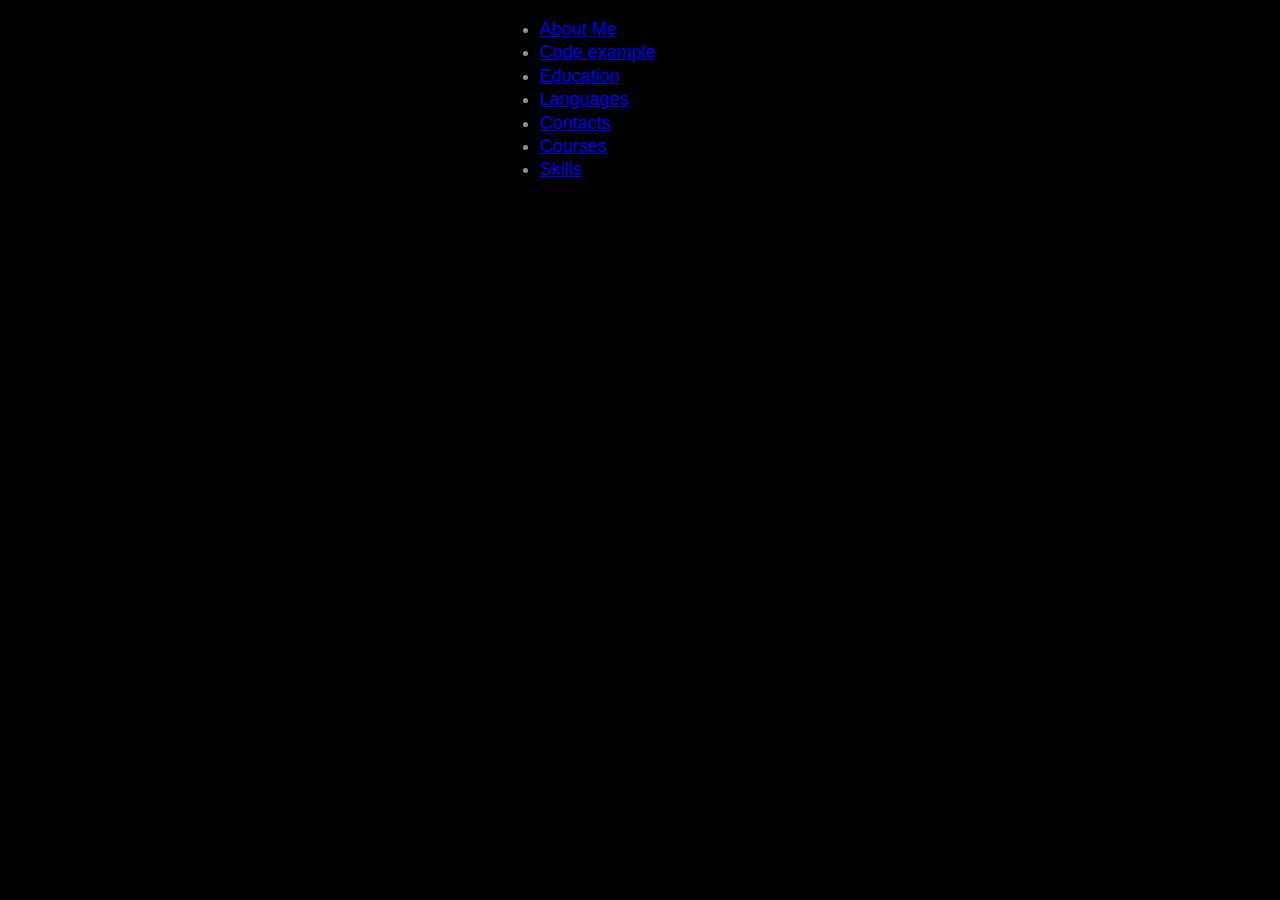
<file: index.html>
<!DOCTYPE html>
<html lang="en">
<head>
<meta charset="UTF-8">
<meta name="viewport" content="width=device-width, initial-scale=1.0">
<title>CV</title>
<link rel="icon" href="assets/favicon.ico">
<link rel="stylesheet" href="style.css">
</head>
<body>
<ul class="nav-list">
<li class="nav-item"><a href="#aboutMe" class="nav-link">About Me</a></li>
<li class="nav-item"><a href="#code" class="nav-link">Code example</a></li>
<li class="nav-item"><a href="#education" class="nav-link">Education</a></li>
<li class="nav-item"><a href="#languages" class="nav-link">Languages</a></li>
<li class="nav-item"><a href="#contacts" class="nav-link">Contacts</a></li>
<li class="nav-item"><a href="#courses" class="nav-link">Courses</a></li>
<li class="nav-item"><a href="#skills" class="nav-link">Skills</a></li>
</ul>
<header class = "header">
</header>
<main>
</main>
</body>
</html>
</file>
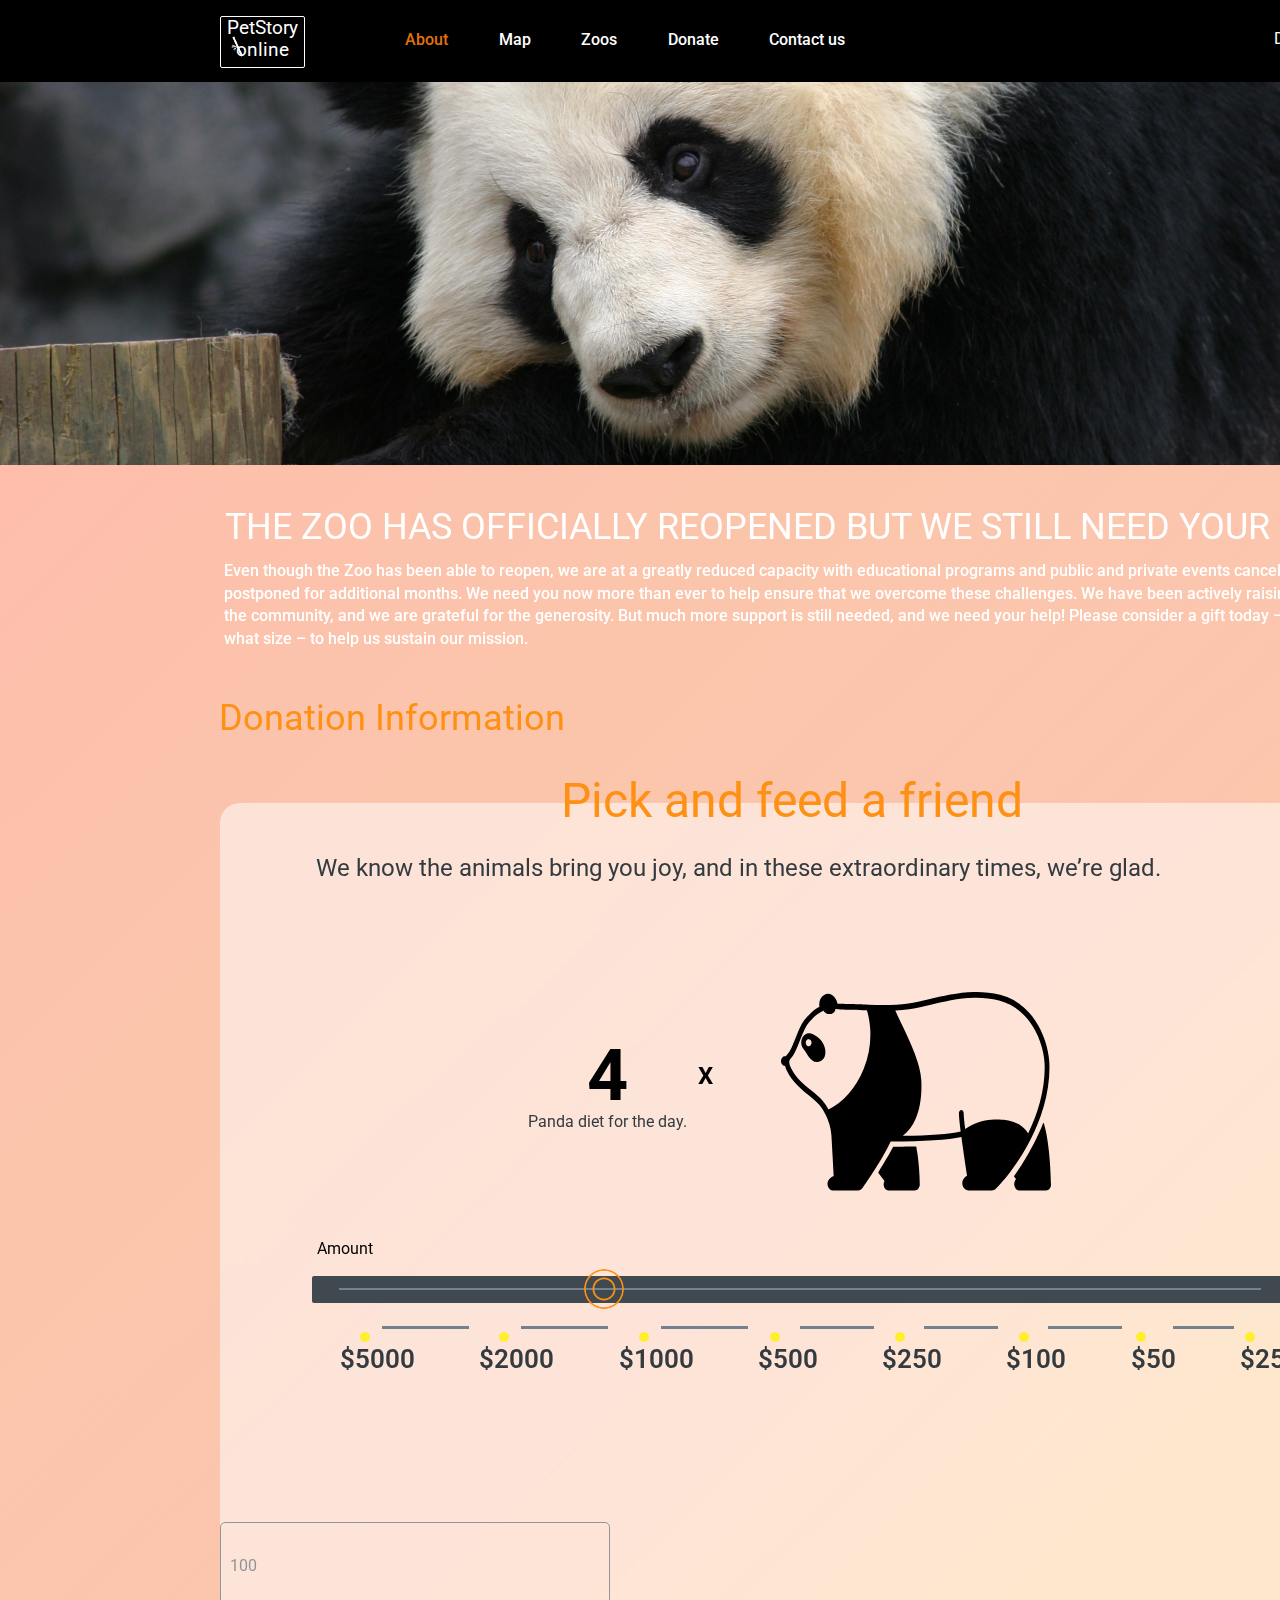
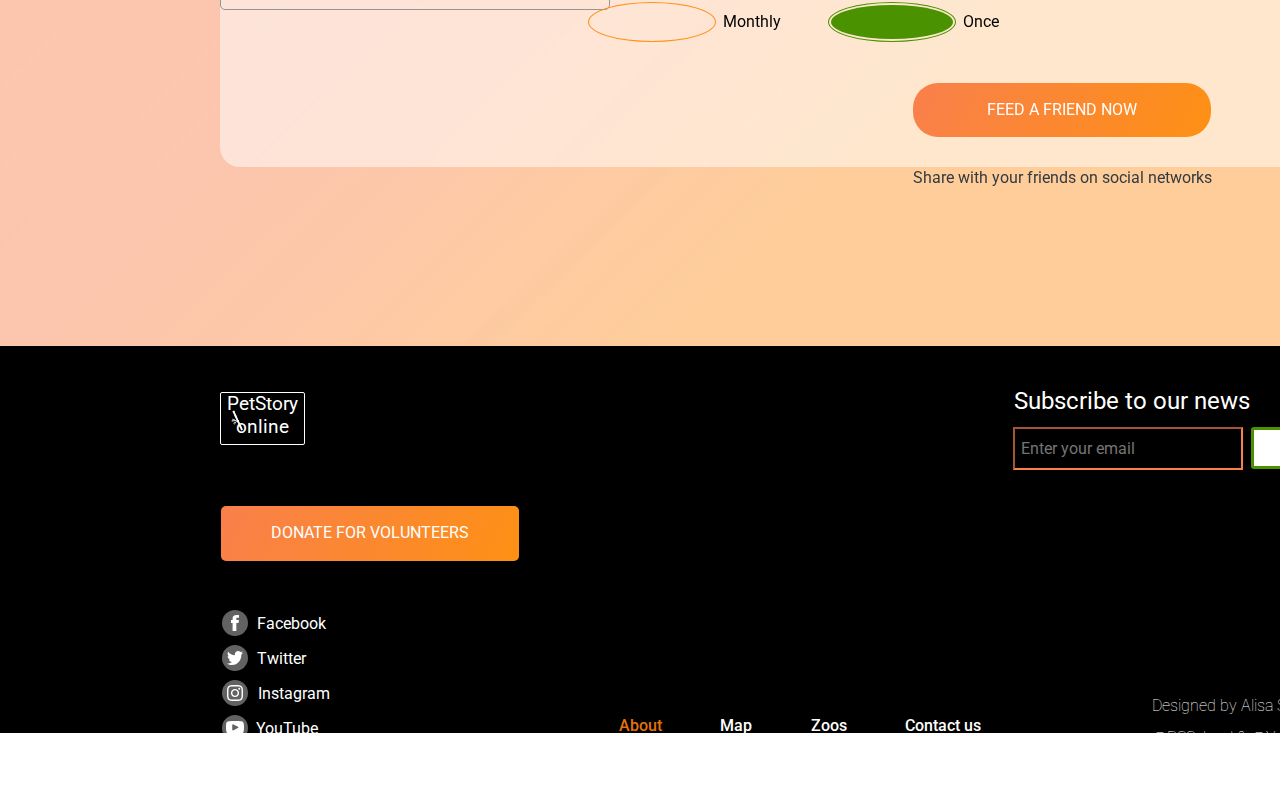
<file: online-zoo/pages/donate/index.html>
<!DOCTYPE html>
<html lang="en">

<head>
    <meta charset="UTF-8">
    <meta name="viewport" content="width=device-width, initial-scale=1.0">
    <link rel="icon" href="assets/svg/logo.svg">
    <title>Donate</title>
    <link rel="preconnect" href="https://fonts.googleapis.com">
    <link rel="preconnect" href="https://fonts.gstatic.com" crossorigin>
    <link href="https://fonts.googleapis.com/css2?family=Roboto&display=swap" rel="stylesheet">
    <link href="https://fonts.googleapis.com/css2?family=Roboto:wght@100;400&display=swap" rel="stylesheet">
    <link rel="stylesheet" href="normalize.css">
    <link rel="stylesheet" type="text/css" href="style.css">
</head>

<body>
    <div class="header__header">
        <header class="header__page">
            <div class="header__wrapper">
                <div class="page-header__logo">
                    <a href="../main/index.html" class="logo">
                        <img src="assets/svg/bamboo.svg" alt="bamboo" class="logo__image-header">
                        <h1 class="logo__text " id="logo__text-header">PetStory<br>online</h1>
                    </a>
                </div>
                <button type="button" class="burger page-header__burger" id="burger"></button>
                <div class="shadow">
                    <nav class="page-header__navigation">
                        <button type="button" class="close page-header__close"></button>
                        <ul class="main-navigation" id="header-main-navigation">
                            <li> <a href="../main/index.html" class="petstory-burger"><img src="assets/svg/Frame_17.svg"
                                        alt="Pet Story" class="logo-burger"></a></li>
                            <li><a class="navigation__about" href="../main/index.html">About</a></li>
                            <li><a href="#">Map</a></li>
                            <li><a href="#">Zoos</a></li>
                            <li><a href="index.html">Donate</a></li>
                            <li><a href="#">Contact us</a></li>
                        </ul>

                        <div id="main-navigation__hidden">
                            <a href="https://www.figma.com/file/jfEFwkXVj1WRq7sUHDr8os/PetStory-online?node-id=0%3A1"
                                class="main-navigation__hidden">Designed by &copy;</a>
                        </div>
                    </nav>
                    <div class="background-page"></div>
                </div>
            </div>
        </header>
    </div>
    <div class="panda__header">
        <img src="assets/img/panda_bg.jpg" alt="panda" class="panda_header">
    </div>
    <div class="panda__header-1000">
        <img src="assets/img/panda_bg-1000.jpg" alt="panda" class="panda_header-1000">
    </div>
    <div class="panda__header-640">
        <img src="assets/img/panda_bg-640.jpg" alt="panda" class="panda_header-640">
    </div>
    <div class="panda__header-320">
        <img src="assets/img/panda_bg-320.jpg" alt="panda" class="panda_header-320">
    </div>

    <section class="pick-and-feed">
        <div class="pick-and-feed__bg-block">
            <div class="container">
                <div class="pick-and-feed__title">THE ZOO HAS OFFICIALLY REOPENED BUT WE STILL NEED YOUR HELP!</div>
                <div class="pick-and-feed__info">Even though the Zoo has been able to reopen, we are at a greatly
                    reduced capacity with educational programs and public and private events cancelled or postponed for
                    additional months. We need you now more than ever to help ensure that we overcome these challenges.
                    We have been actively raising funds in the community, and we are grateful for the generosity. But
                    much more support is still needed, and we need your help! Please consider a gift today – no matter
                    what size – to help us sustain our mission.</div>
                <h2 class="pick-and-feed__donation-info">Donation Information</h2>
                <div class="pick-and-feed__block">
                    <h2 class="pick-and-feed__block-title">Pick and feed a friend</h2>
                    <div class="pick-and-feed__block-text">We know the animals bring you joy, and in these extraordinary
                        times, we’re glad.</div>
                    <div class="pick-and-feed__block-diet">
                        <div class="pick-and-feed__diet">
                            <div class="diet-text">Panda diet for the day.</div>
                        </div>
                        <h2 class="number__pick">4</h2>
                        <h6 class="number__pick-x">Х</h6>
                        <img src="assets/svg/animals-widget.svg" alt="panda" class="diet-panda">
                        <img src="assets/svg/animals-widget-320.svg" alt="panda" class="diet-panda-320">
                    </div>
                    <div class="pick-and-feed__amount-block">
                        <div class="amount-block__text">Amount</div>
                        <div class="amount__progress-block">
                            <input type="range" min="1" max="8" value="3" class="amount__progress" id="myRange">
                        </div>

                        <div class="progress__form">

                            <div class="form__bit">
                                <input type="radio" id="radio__btn-1" name="radio" value="5000" checked>      
                                <label for="radio__btn-1" class="circle circle-1"><p>&#36;5000</p></label>
                            </div>

                            <div class="form__bit">
                                <input type="radio" id="radio__btn-2" name="radio" value="2000">      
                                <label for="radio__btn-2" class="circle circle-2"><p>&#36;2000</p></label>
                            </div>

                            <div class="form__bit">
                                <input type="radio" id="radio__btn-3" name="radio" value="1000">      
                                <label for="radio__btn-3" class="circle circle-3"><p>&#36;1000</p></label>
                            </div>

                            <div class="form__bit">
                                <input type="radio" id="radio__btn-4" name="radio" value="500">      
                                <label for="radio__btn-4" class="circle circle-4"><p>&#36;500</p></label>
                            </div>

                            <div class="form__bit">
                                <input type="radio" id="radio__btn-5" name="radio" value="250">      
                                <label for="radio__btn-5" class="circle circle-5"><p>&#36;250</p></label>
                            </div>

                            <div class="form__bit">
                                <input type="radio" id="radio__btn-6" name="radio" value="100">      
                                <label for="radio__btn-6" class="circle circle-6"><p>&#36;100</p></label>
                            </div>

                            <div class="form__bit">
                                <input type="radio" id="radio__btn-7" name="radio" value="50">      
                                <label for="radio__btn-7" class="circle circle-7"><p>&#36;50</p></label>
                            </div>

                            <div class="form__bit">
                                <input type="radio" id="radio__btn-8" name="radio" value="25">      
                                <label for="radio__btn-8" class="circle circle-8"><p>&#36;25</p></label>
                            </div>

                        </div>


                    <div class="another__form">
                       
                        <form class="amount-block__form" method="get">
                            <label class="amount-block__label">
                                <input type="number" class="amount-block__input" name="amount"
                                    placeholder=" Another amount" min="0" max="9999" value="100">
                            </label>
                        </form>
                        <div class="amount-block__choose">
                            <input type="radio" id="radio__btn-1" name="radio" value="1">
                            <label for="monthly" class="monthly-choose">Monthly</label>
                            <input type="radio" id="radio__btn-8" name="radio" value="2" checked>
                            <label for="once">Once</label>
                        </div>
                    </div>
                    <div class="pick__button-block">
                        <button class="pick-and-feed__button">Feed a friend now</button>
                        <div class="pick-and-feed__share">Share with your friends on social networks </div>
                    </div>
                </div>
            </div>
            </div>
        </div>
    </section>

    <footer>
        <div class="footer__block">
            <div class="page-footer__logo">
                <a href="../main/index.html" class="logo">
                    <img src="assets/svg/bamboo.svg" alt="bamboo" class="logo__image-footer">
                    <h2 class="logo__text" id="logo__text-footer">PetStory<br>online</h2>
                    <h2 class="logo__text" id="logo__text-footer-320">PetStory online</h2>
                </a>
            </div>
            <div class="footer__navigation-block">
                <nav class="footer__navigation">
                    <ul class="main-navigation" id="main-navigation-footer">
                        <li class="footer__navigation-link"><a class="navigation__about"
                                href="../main/index.html">About</a></li>
                        <li class="footer__navigation-link"><a href="#">Map</a></li>
                        <li class="footer__navigation-link"><a href="#">Zoos</a></li>
                        <li class="footer__navigation-link"><a id="footer__contact" href="#">Contact us</a></li>
                    </ul>
                </nav>
            </div>

            <div class="social-links">
                <ul class="social-links__list">
                    <li id="link-facebook"><a href="https://www.facebook.com/" target="_blank"
                            class="link__logo facebook-logo">Facebook</a></li>
                    <li id="twitter-link"><a href="https://twitter.com/" class="twitter-logo link__logo"
                            target="_blank">Twitter</a></li>
                    <li id="instagram-link"><a href="https://www.instagram.com/" class="instagram-logo link__logo"
                            target="_blank"> Instagram</a></li>
                    <li id="youTube-link"><a href="https://www.youtube.com/" class="youTube-logo link__logo"
                            target="_blank">YouTube</a></li>
                </ul>
            </div>


            <div class="social-links-320">
                <ul class="social-links__list-320">
                    <li id="link-facebook"><a href="https://www.facebook.com/" target="_blank"
                            class="link__logo facebook-logo"> </a></li>
                    <li id="twitter-link"><a href="https://twitter.com/" class="twitter-logo link__logo"
                            target="_blank"> </a></li>
                    <li id="instagram-link"><a href="https://www.instagram.com/" class="instagram-logo link__logo"
                            target="_blank"> </a></li>
                    <li id="youTube-link"><a href="https://www.youtube.com/" class="youTube-logo link__logo"
                            target="_blank"> </a></li>
                </ul>
            </div>

            <div class="footer__copyright">
                <a href="https://www.figma.com/file/jfEFwkXVj1WRq7sUHDr8os/PetStory-online?node-id=0%3A1"
                    id="copyright-link">
                    <p class="disigned__by">Designed by Alisa Samborskaya <br>&#64;RSSchool & &#64;Yem Digital 2021</p>
                </a>
            </div>

            <div class="title__planner">
                <p class="title__planner-text">Subscribe to our news</p>
                <div class="task__planner">
                    <input type="email" placeholder=" Enter your email" class="task-planner__input">
                    <button type="button" class="button" id="task-planner__button">Submit</button>
                </div>

            </div>
            <form action="../donate/index.html" class="button-text "><button class="footer__button">DONATE FOR
                    VOLUNTEERS</button></form>
        </div>

    </footer>
    <script src="js/burger.js"></script>
    <script src="js/progress_bar.js"></script>

</body>

</html>
</file>
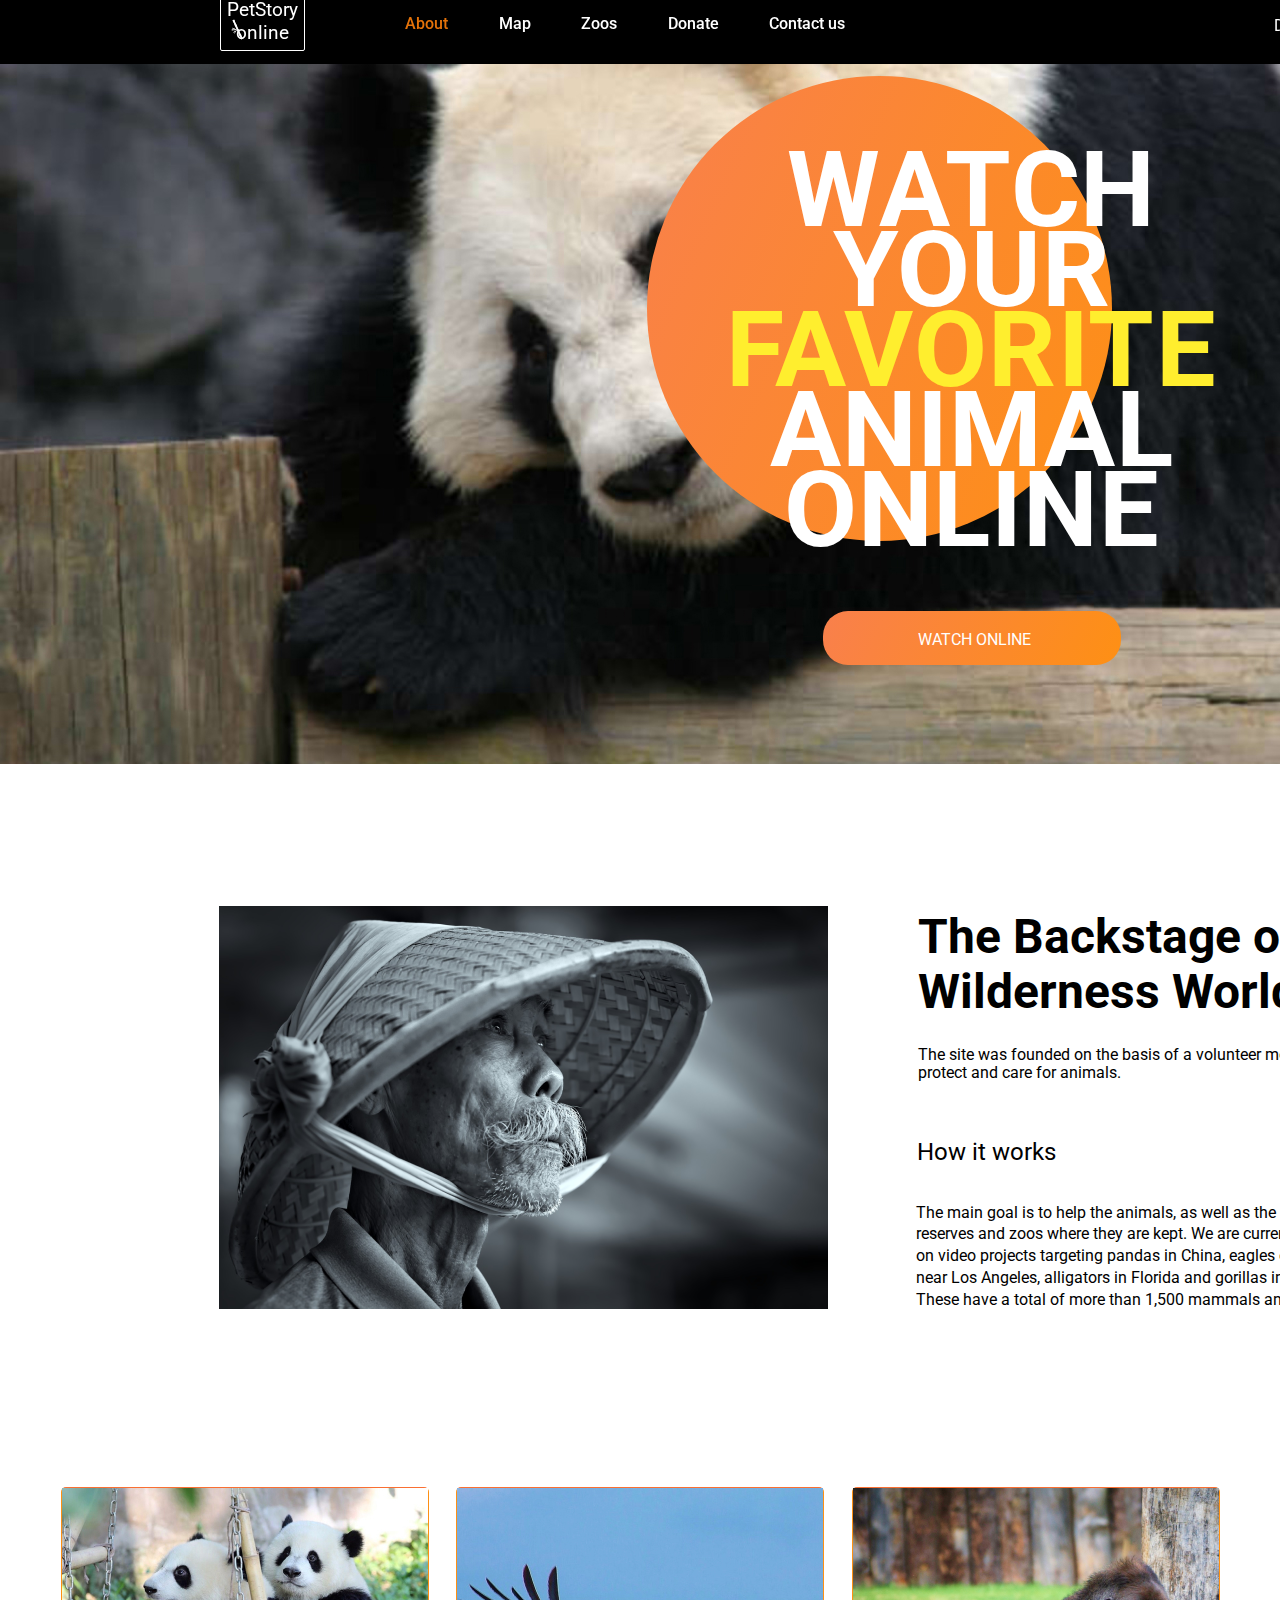
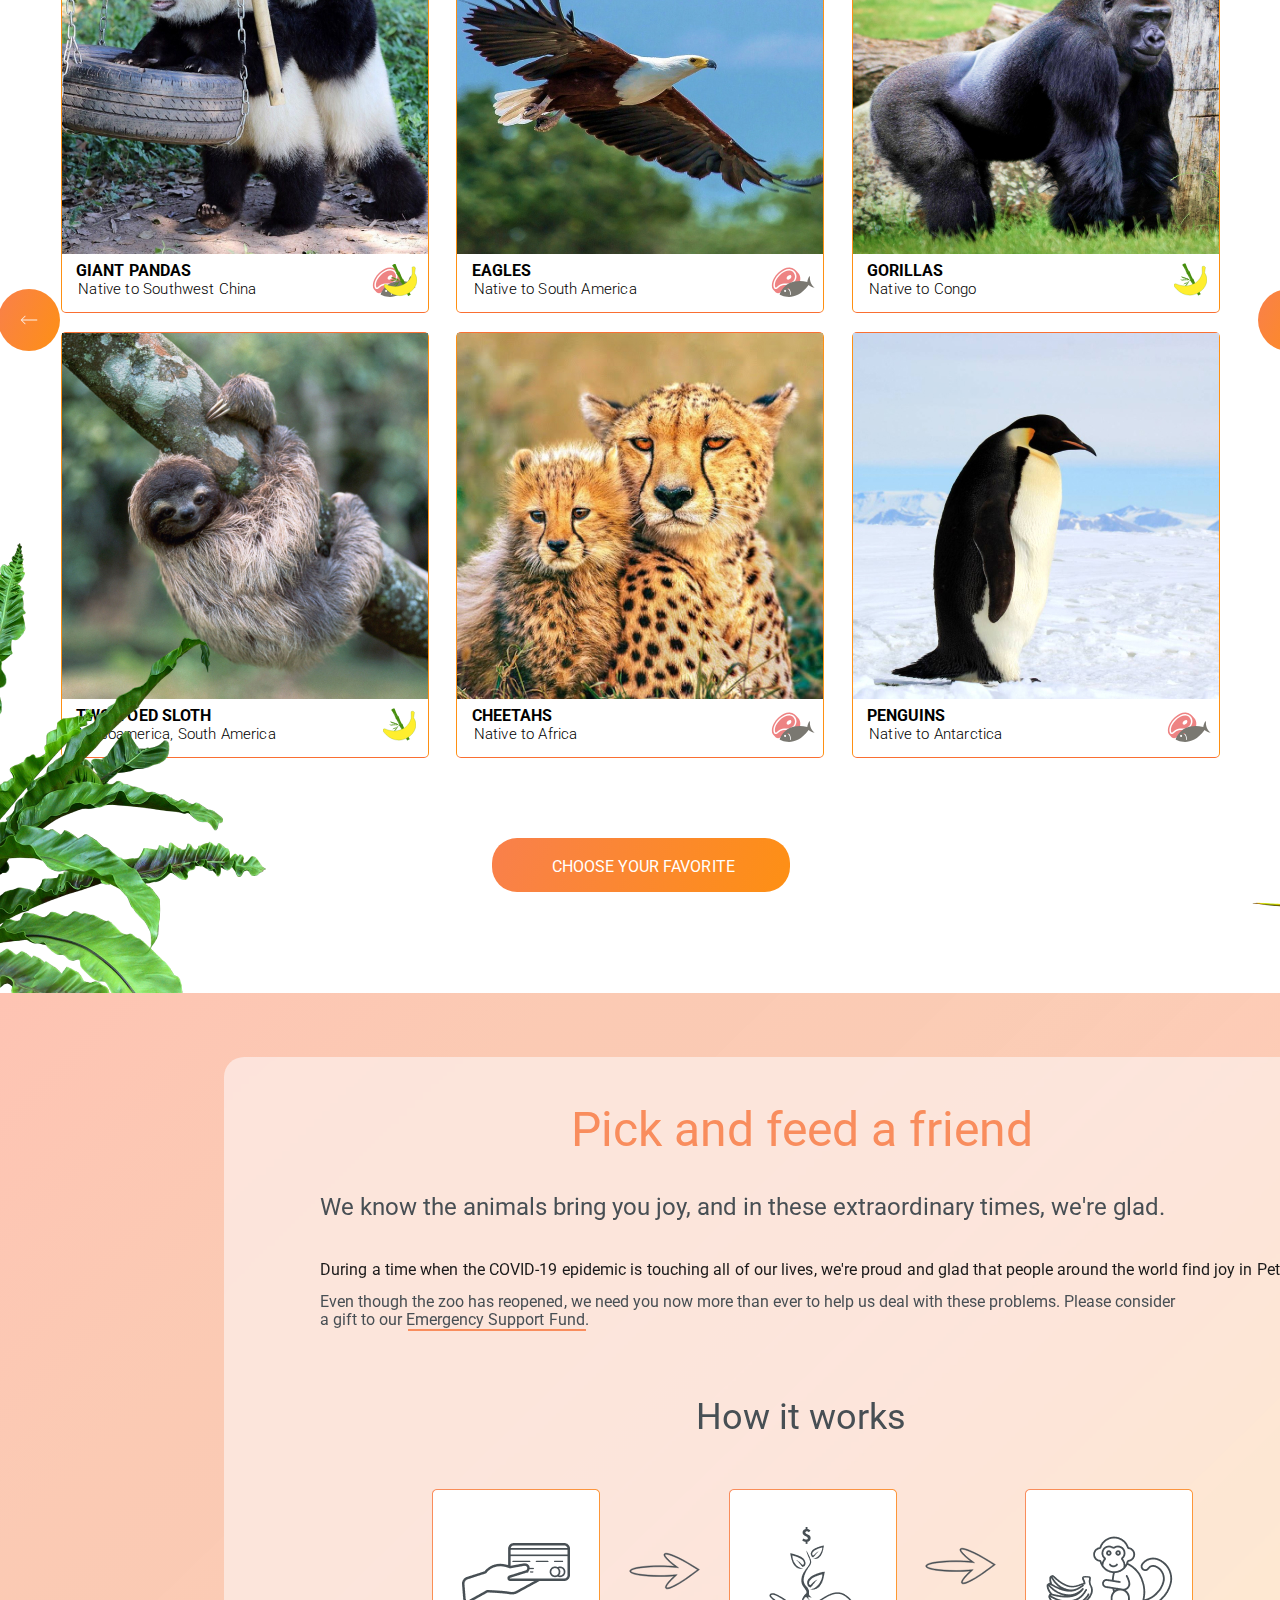
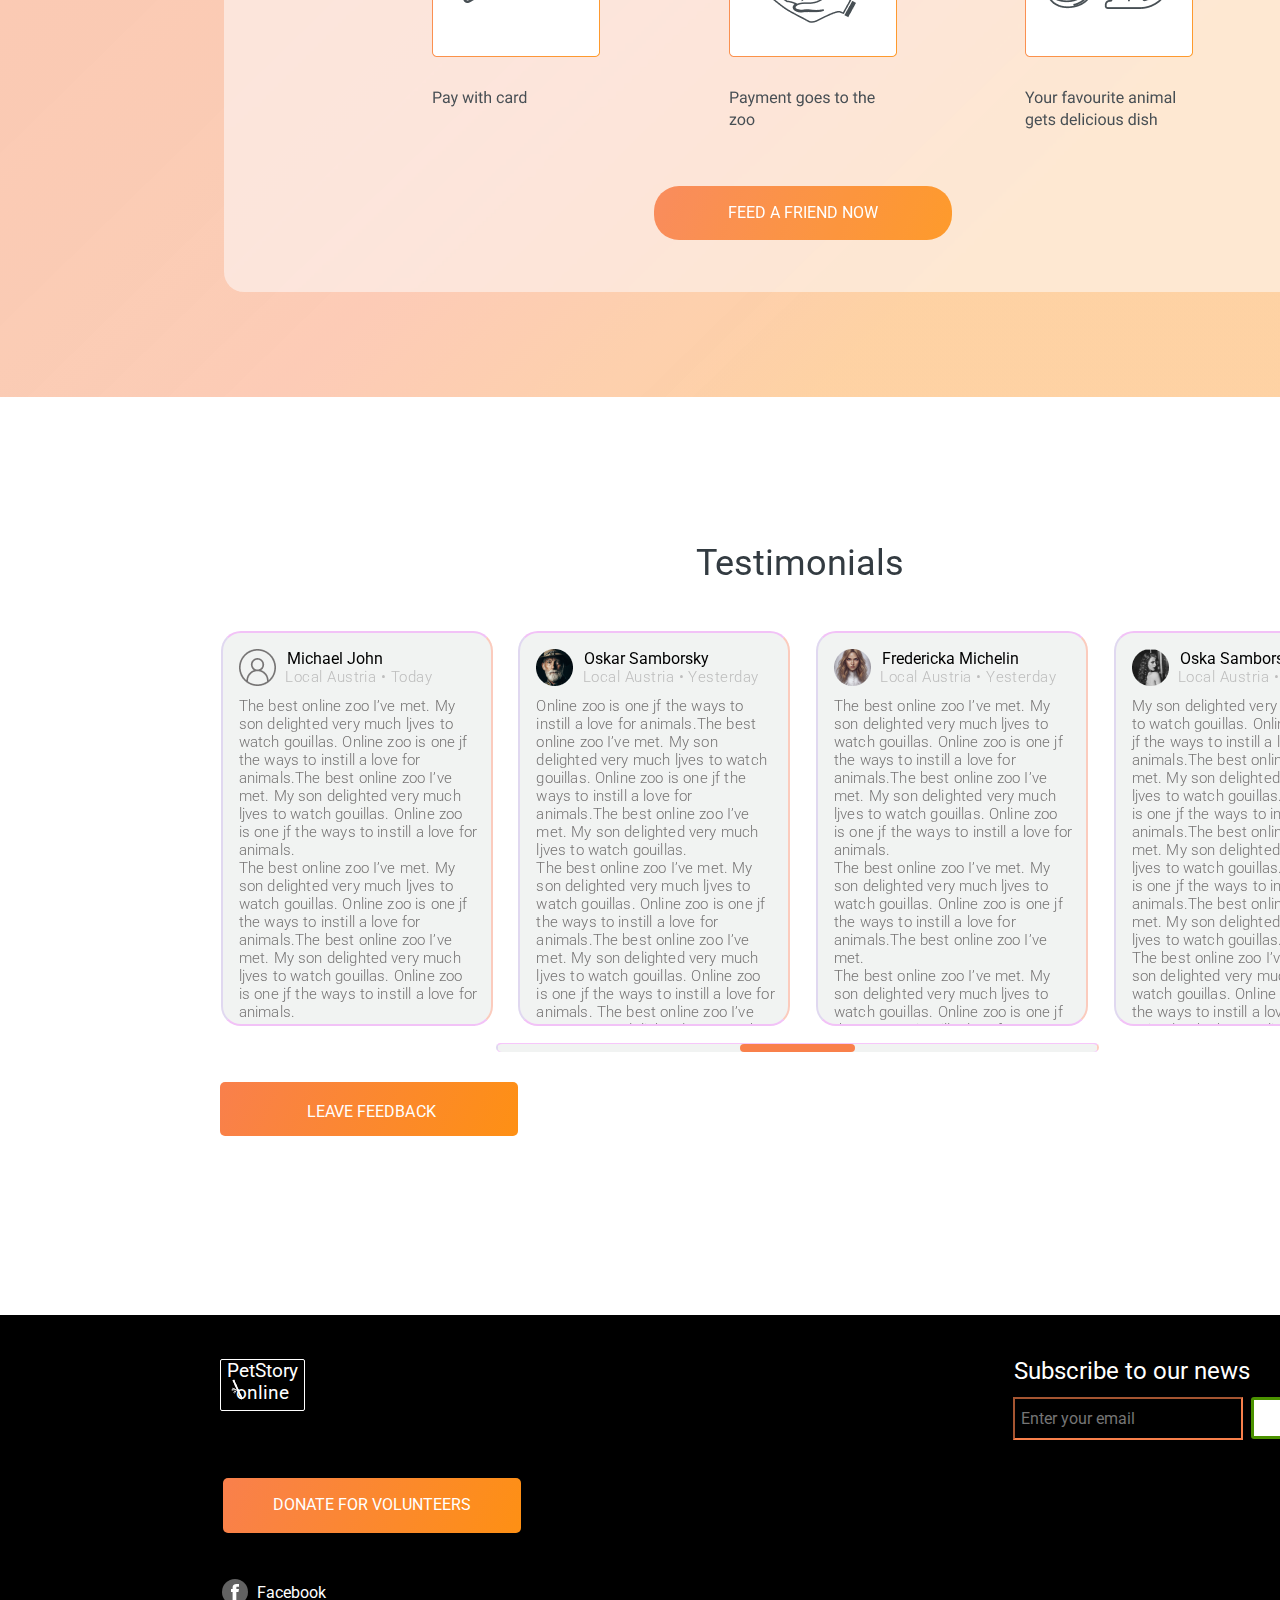
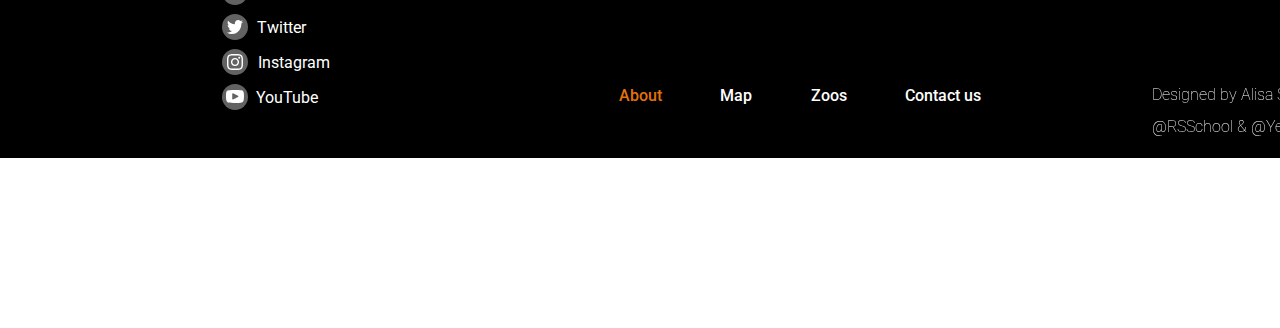
<file: online-zoo/pages/main/index.html>
<!DOCTYPE html>
<html lang="zxx">

<head>
    <meta charset="UTF-8">
    <meta http-equiv="X-UA-Compatible" content="IE=edge">
    <meta name="viewport" content="width=device-width, initial-scale=1">
    <link rel="icon" href="assets/svg/logo.svg">
    <title>PetStory</title>
    <link rel="preconnect" href="https://fonts.googleapis.com">
    <link rel="preconnect" href="https://fonts.gstatic.com" crossorigin>
    <link href="https://fonts.googleapis.com/css2?family=Roboto&display=swap" rel="stylesheet">
    <link href="https://fonts.googleapis.com/css2?family=Roboto:wght@100;400&display=swap" rel="stylesheet">
    <link rel="stylesheet" href="normalize.css">
    <link rel="stylesheet" type="text/css" href="style.css">
</head>

<body>
    <div class="header__block">

        <header class="header__page">
            <div class="header__wrapper header__wrapper-logo">
                <a href="../main/index.html" class="home__link"></a>
                <img src="assets/svg/bamboo.svg" alt="bamboo" class="logo__image-header">
                <h1 class="logo__text" id="logo__text-header">PetStory<br>online</h1>
            </div>
            <div id="header__wrapper-1000">
                <a href="../main/index.html" class="home__link"><img src="assets/svg/logo_footer.png" alt="bamboo"
                        class="logo__image-header-1000"></a>
            </div>

            <button type="button" class="burger page-header__burger" id="burger"></button>
           <div class="shadow">
            <nav class="page-header__navigation">
                <button type="button" class="close page-header__close"></button>
                <ul class="main-navigation" id="main-navigation-header">
                    <li> <a href="../main/index.html" class="petstory-burger"><img src="assets/svg/Frame 17.svg"
                                alt="Pet Story" class="logo-burger"></a></li>
                    <li><a class="navigation__about" href="../main/index.html">About</a></li>
                    <li><a href="#">Map</a></li>
                    <li><a href="#">Zoos</a></li>
                    <li><a href="../donate/index.html">Donate</a></li>
                    <li><a href="#">Contact us</a></li>
                </ul>
             

             <div id="main-navigation__hidden">
                <a href="https://www.figma.com/file/jfEFwkXVj1WRq7sUHDr8os/PetStory-online?node-id=0%3A1"
                 class="main-navigation__hidden">Designed by &copy;</a>
                 </div>
            </nav>
 
        </div>
     </header>
    </div>
    <section class="Watch-your-favorite-animal-online">
        <div class="preview__block">
            <h4 class="preview__subtitle">
                watch<br>your<br><span id="favorite__word">favorite</span><br>animal<br>online
            </h4>
            <div class="preview__button">
                <button type="button" class="button "><span class="button-text">WATCH ONLINE</span></button>
            </div>
        </div>

        <div class="ogange-bg">
        </div>
    </section>

    <section class="the__backsatge">
        <div class="backstage-block">
            <img src="assets/img/flower_foto1.png" alt="flower" class="flower_foto">
            <img src="assets/img/flower_foto1-320px.png" alt="flower" class="flower_foto-320">
            <div class="backstage-container">
                <div class="container__backstage">
                    <div class="container__backstage-top">
                        <h2 class="backsatge-text__1">The Backstage of the Wilderness World.</h2>
                        <p class="text__bottom__1">The site was founded on the basis of a volunteer movement to<br>
                            protect and care for animals.</p>
                    </div>
                    <div class="container__backstage-bottom">
                        <p class="backsatge-text__2">How it works</p>
                        <p class="text__bottom__2">The main goal is to help the animals, as well as the nature reserves
                            and zoos where they are kept. We are currently working on video projects targeting pandas in
                            China, eagles on an island near Los Angeles, alligators in Florida and gorillas in the
                            Congo. These have a total of more than 1,500 mammals and reptiles.</p>
                    </div>
                </div>
                <div class="backstage-img">
                    <img src="assets/img/bamboo-cap.png" alt="bamboo-cap" class="backstage-img-1">
                </div>
            </div>
        </div>
    </section>

    <main>
        <section class="pets">
            <div class="pets__wrapper">
                <div class="pets__gallery">
                    <div class="gallery">

                        <div class="gallery__card gallery_card-1">
                            <div class="gallery_img ">
                                <img src="assets/img/gallery__img-1.jpg" alt="panda" id="gallery_img-panda">
                            </div>
                            <div class="desc__card">
                                <h4 class="gallery__title">GIANT PANDAS</h4>
                                <p class="gallery__text">Native to Southwest China</p>
                                <div class="icon__block icon-pets">
                                    <img src="assets/icon/meet-fish_icon.svg" alt="" class="gallery__icon icon__fish">
                                    <img src="assets/icon/banana-bamboo_icon.svg" alt=""
                                        class="gallery__icon icon__banana">
                                </div>
                            </div>
                        </div>

                        <div class="gallery__card gallery_card-2">
                            <div class="gallery_img">
                                <img src="assets/img/gallery__img-2.jpg" alt="eagle">
                            </div>
                            <div class="desc__card">
                                <h4 class="gallery__title">EAGLES</h4>
                                <p class="gallery__text">Native to South America</p>
                                <div class="icon__block_2 icon-pets">
                                    <img src="assets/icon/meet-fish_icon.svg" alt=""
                                        class="gallery__icon gallery__icon_2">
                                </div>
                            </div>
                        </div>

                        <div class="gallery__card gallery_card-3">
                            <div class="gallery_img">
                                <img src="assets/img/gallery__img-3.jpg" alt="gorillas">
                            </div>
                            <div class="desc__card">
                                <h4 class="gallery__title">GORILLAS</h4>
                                <p class="gallery__text">Native to Congo</p>
                                <div class="icon__block_3 icon-pets">
                                    <img src="assets/icon/banana-bamboo_icon.svg" alt="" class="gallery__icon">
                                </div>
                            </div>
                        </div>

                        <div class="gallery__card gallery_card-4">
                            <div class="gallery_img">
                                <img src="assets/img/gallery__img-4.jpg" alt="two-toed sloth">
                            </div>
                            <div class="desc__card">
                                <h4 class="gallery__title">TWO-TOED SLOTH</h4>
                                <p class="gallery__text">Mesoamerica, South America</p>
                                <div class="icon__block_4 icon-pets">
                                    <img src="assets/icon/banana-bamboo_icon.svg" alt="" class="gallery__icon">
                                </div>
                            </div>
                        </div>

                        <div class="gallery__card gallery_card-5">
                            <div class="gallery_img">
                                <img src="assets/img/gallery__img-5.jpg" alt="cheetahs">
                            </div>
                            <div class="desc__card">
                                <h4 class="gallery__title">CHEETAHS</h4>
                                <p class="gallery__text">Native to Africa</p>
                                <div class="icon__block_5 icon-pets">
                                    <img src="assets/icon/meet-fish_icon.svg" alt="" class="gallery__icon">
                                </div>
                            </div>
                        </div>

                        <div class="gallery__card gallery_card-7">
                            <div class="gallery_img">
                                <!-- <img src="assets/img/gallery__img-6.jpg" alt="algator"> -->
                            </div>
                            <div class="desc__card desc__card-7">
                                <h4 class="gallery__title">ALLIGATORS</h4>
                                <p class="gallery__text">Native to Southeastern United States</p>
                                <div class="icon-pets" id="icon__block_7">
                                    <img src="assets/icon/meet-fish_icon.svg" alt="" class="gallery__icon">
                                </div>
                            </div>
                        </div>

                        <div class="gallery__card gallery_card-6">
                            <div class="gallery_img">
                                <img src="assets/img/gallery__img-6.jpg" alt="penguins">
                            </div>
                            <div class="desc__card">
                                <h4 class="gallery__title">PENGUINS</h4>
                                <p class="gallery__text">Native to Antarctica</p>
                                <div class="icon__block_6 icon-pets">
                                    <img src="assets/icon/meet-fish_icon.svg" alt="" class="gallery__icon">
                                </div>
                            </div>
                        </div>


                        <button type="button" class="choose-your-favorite"><span class="button-text">CHOOSE YOUR
                                FAVORITE</span></button>

                    </div>
                    <div class="gallery__button__side">
                        <button type="button" class=" gallery__button gallery__button_left"><img
                                src="assets/svg/arrow_button_left.svg" alt="left-arrow"></button>
                        <button type="button" class="gallery__button gallery__button_right"><img
                                src="assets/svg/arrow_button_right.svg" alt="right-arrow"></button>
                    </div>
                </div>
            </div>
        </section>

        <section class="pick_and_fied_a_friend">

            <div class="pick__insert">
                <img src="assets/img/flower_foto-left.png" alt="palm_foto" class="flower__left-foto">
                <img src="assets/img/flower_foto-right.png" alt="strelitzia" class="flower__right-foto">
            </div>

            <div class="pick__insert-1000">
                <img src="assets/img/flower_foto-left-1000px.png" alt="palm_foto" class="flower__left-foto-1000">
                <img src="assets/img/flower_foto-right-1000px.png" alt="strelitzia" class="flower__right-foto-1000">
            </div>

            <div class="pick__insert-320">
                <img src="assets/img/flower_foto-left-320px.png" alt="palm_foto" class="flower__left-foto-320">
                <img src="assets/img/flower_foto-right-320px.png" alt="strelitzia" class="flower__right-foto-320">
            </div>



            <div class="pick__wrraper">

                <div class="pick__block">

                    <h2 class="pick__title">Pick and feed a friend</h2>

                    <div class="pick__block-text">
                        <p class="pick__text-1">We know the animals bring you joy, and in these extraordinary times,
                            we're glad.</p>
                        <p class="pick__text-2">During a time when the COVID-19 epidemic is touching all of our lives,
                            we're proud and glad that people around the world find joy in PetStory.</p>
                        <p class="pick__text-3"><a id="pick__text-3" href="../donate/index.html">Even though the zoo has
                                reopened, we need you now more than ever to help us deal with these problems. Please
                                consider a gift to our Emergency Support Fund.</a></p>
                    </div>

                    <h3 class="pick__title-how-it-works">How it works</h3>

                    <div class="pick__image-block">

                        <img src="assets/img/widjet-1.png" alt="pay" class="widjet widjet-1">

                        <img src="assets/svg/arrow-widjet.svg" alt="arrow" class="widjet widjet-arrow widjet-2">

                        <img src="assets/svg/arrow-widjet-green.svg" alt="arrow" class="widjet widjet-green">

                        <img src="assets/img/widjet-2.png" alt="payment" class="widjet widjet-3">

                        <img src="assets/svg/arrow-widjet-green.svg" alt="arrow" class="widjet widjet-green">

                        <img src="assets/svg/arrow-widjet-2.svg" alt="arrow" class="widjet widjet-arrow widjet-4">

                        <img src="assets/img/widjet-3.png" alt="monkey" class="widjet widjet-5">

                    </div>

                    <div class="pick__image-block-320">

                        <img src="assets/img/widjet-1-320px.png" alt="pay" class="widjet-320 widjet-320-1">

                        <img src="assets/svg/arrow-widjet-320px.svg" alt="arrow"
                            class="widjet-320 widjet-arrow-320 widjet-320-2">

                        <img src="assets/img/widjet-2-320px.png" alt="arrow" class="widjet-320 widjet-320-3">

                        <img src="assets/svg/arrow-widjet-320px.svg" alt="payment"
                            class="widjet-320 widjet-arrow-320 widjet-320-4">

                        <img src="assets/img/widjet3-320px.png" alt="monkey" class="widjet-320 widjet-320-5">

                    </div>

                    <div class="under__line"></div>
                    <div>
                        <form action="../donate/index.html" class="button-text form-feed-a-friend-now"><button
                                type="button" class="feed-a-friend-now">FEED A FRIEND NOW</button></form>
                    </div>

                </div>
            </div>
        </section>


        <section class="testimonials">
            <div class="testimonials_wrapper">
                <h2 class="testimonials__title">Testimonials</h2>
                <div class="testimonials__scrollbar">
                    <div class="testimonials__block">

                        <div class="testimonials__slips testimonials__slips-1">
                            <img src="assets/icon/user_icon-1.png" alt="avatar"
                                class="testimonials__avatar testimonials__avatar-1">
                            <p class="testimonials__user-name">Michael John </p>
                            <p class="testimonials__from">Local Austria &bull; Today</p>
                            <p class="testimonials__text">The best online zoo I’ve met. My son delighted very much ljves
                                to watch gouillas. Online zoo is one jf the ways to instill a love for animals.The best
                                online zoo I’ve met. My son delighted very much ljves to watch gouillas. Online zoo is
                                one jf the ways to instill a love for animals.<br>
                                The best online zoo I’ve met. My son delighted very much ljves to watch gouillas. Online
                                zoo is one jf the ways to instill a love for animals.The best online zoo I’ve met. My
                                son delighted very much ljves to watch gouillas. Online zoo is one jf the ways to
                                instill a love for animals.
                            </p>
                        </div>

                        <div class="testimonials__slips testimonials__slips-2">
                            <img src="assets/icon/user_icon-2.png" alt=""
                                class="testimonials__avatar testimonials__avatar-2">
                            <p class="testimonials__user-name">Oskar Samborsky</p>
                            <p class="testimonials__from">Local Austria &bull; Yesterday</p>
                            <p class="testimonials__text">Online zoo is one jf the ways to instill a love for
                                animals.The best online zoo I’ve met. My son delighted very much ljves to watch
                                gouillas. Online zoo is one jf the ways to instill a love for animals.The best online
                                zoo I’ve met. My son delighted very much ljves to watch gouillas.<br>
                                The best online zoo I’ve met. My son delighted very much ljves to watch gouillas. Online
                                zoo is one jf the ways to instill a love for animals.The best online zoo I’ve met. My
                                son delighted very much ljves to watch gouillas. Online zoo is one jf the ways to
                                instill a love for animals.
                                The best online zoo I’ve met. My son delighted very much ljves to watch gouillas. Online
                                zoo is one jf the ways to instill a love for animals.The best online zoo I’ve met. My
                                son delighted very much ljves to watch gouillas. Online zoo is one jf the ways to
                                instill a love for animals.
                            </p>
                        </div>

                        <div class="testimonials__slips testimonials__slips-3">
                            <img src="assets/icon/user_icon-3.png" alt=""
                                class="testimonials__avatar testimonials__avatar-3">
                            <p class="testimonials__user-name">Fredericka Michelin</p>
                            <p class="testimonials__from">Local Austria &bull; Yesterday</p>
                            <p class="testimonials__text">The best online zoo I’ve met. My son delighted very much ljves
                                to watch gouillas. Online zoo is one jf the ways to instill a love for animals.The best
                                online zoo I’ve met. My son delighted very much ljves to watch gouillas. Online zoo is
                                one jf the ways to instill a love for animals.
                                <br>The best online zoo I’ve met. My son delighted very much ljves to watch gouillas.
                                Online zoo is one jf the ways to instill a love for animals.The best online zoo I’ve
                                met.
                                <br>The best online zoo I’ve met. My son delighted very much ljves to watch gouillas.
                                Online zoo is one jf the ways to instill a love for animals.The best online zoo I’ve
                                met. My son delighted very much ljves to watch gouillas. Online zoo is one jf the ways
                                to instill a love for animals.
                            </p>
                        </div>

                        <div class="testimonials__slips testimonials__slips-4">
                            <img src="assets/icon/user_icon-4.png" alt=""
                                class="testimonials__avatar testimonials__avatar-4">
                            <p class="testimonials__user-name">Oska Samborska</p>
                            <p class="testimonials__from">Local Austria &bull; Yesterday</p>
                            <p class="testimonials__text">My son delighted very much ljves to watch gouillas. Online zoo
                                is one jf the ways to instill a love for animals.The best online zoo I’ve met. My son
                                delighted very much ljves to watch gouillas. Online zoo is one jf the ways to instill a
                                love for animals.The best online zoo I’ve met. My son delighted very much ljves to watch
                                gouillas. Online zoo is one jf the ways to instill a love for animals.The best online
                                zoo I’ve met. My son delighted very much ljves to watch gouillas.
                                <br>The best online zoo I’ve met. My son delighted very much ljves to watch gouillas.
                                Online zoo is one jf the ways to instill a love for animals.The best online zoo I’ve
                                met. My son delighted very much ljves to watch gouillas. Online zoo is one jf the ways
                                to instill a love for animals.
                            </p>
                        </div>

                    </div>
                </div>
                <input class="progress__bar" type="range">
                <button class="testimonials__button"><span class="button-text footer-button-text">LEAVE
                        FEEDBACK</span></button>
                <div class="flower_foto-down">
                    <img src="assets/img/flower_foto-down.png" alt="" class="flower_foto-img">
                </div>
            </div>
            <div class="flower_foto-down-1000">
                <img src="assets/img/flower_foto-down-1000px.png" alt="" class="flower_foto-img-1000">
            </div>
            <div class="flower_foto-down-640">
                <img src="assets/img/flower_foto-down-640px.png" alt="" class="flower_foto-img-640">
            </div>

            <div class="flower_foto-down-320">
                <img src="assets/img/flower_foto-down-320px.png" alt="" class="flower_foto-img-320">
            </div>
        </section>
    </main>

    <footer>
        <div class="footer__block">
            <div class="page-footer__logo">
                <a href="../main/index.html" class="logo">
                    <img src="assets/svg/bamboo.svg" alt="bamboo" class="logo__image-footer">
                    <h1 class="logo__text">PetStory<br>online</h1>
                </a>
            </div>

            <div class="page-footer__logo-320">
                <a href="../main/index.html" class="logo-320">
                    <img src="assets/svg/bamboo.svg" alt="bamboo" class="logo__image-footer-320">
                    <h1 class="logo__text" id="logo__text-320">PetStory online</h1>
                </a>
            </div>
            <div class="footer__navigation-block">
                <nav class="footer__navigation">
                    <ul class="main-navigation" id="footer-main-navigation">
                        <li class="footer__navigation-link "><a class="navigation__about"
                                href="../main/index.html">About</a></li>
                        <li class="footer__navigation-link"><a href="#">Map</a></li>
                        <li class="footer__navigation-link"><a href="#">Zoos</a></li>
                        <li class="footer__navigation-link"><a href="#">Contact us</a></li>
                    </ul>
                </nav>
            </div>

            <div class="social-links">
                <ul class="social-links__list">
                    <li id="link-facebook"><a href="https://www.facebook.com/" target="_blank"
                            class="link__logo facebook-logo">Facebook</a></li>
                    <li id="twitter-link"><a href="https://twitter.com/" class="twitter-logo link__logo"
                            target="_blank">Twitter</a></li>
                    <li id="instagram-link"><a href="https://www.instagram.com/" class="instagram-logo link__logo"
                            target="_blank"> Instagram</a></li>
                    <li id="youTube-link"><a href="https://www.youtube.com/" class="youTube-logo link__logo"
                            target="_blank">YouTube</a></li>
                </ul>
            </div>

            <div class="footer__copyright">
                <a href="https://www.figma.com/file/jfEFwkXVj1WRq7sUHDr8os/PetStory-online?node-id=0%3A1"
                    id="copyright-link">
                    <p class="disigned__by">Designed by Alisa Samborskaya<br> &#64;RSSchool & &#64;Yem Digital 2021</p>
                </a>
            </div>

            <div class="title__planner">
                <p class="title__planner-text">Subscribe to our news</p>
                <div class="task__planner">
                    <input type="email" placeholder=" Enter your email" class="task-planner__input">
                    <button type="button" class="button" id="task-planner__button">Submit</button>
                </div>

            </div>
            <form action="../donate/index.html" class="button-text form-footer__button"><button
                    class="footer__button">DONATE FOR
                    VOLUNTEERS</button></form>

        </div>

    </footer>
    <script src="js/burger.js"></script>
</body>

</html>
</file>
<file: style.css>
body {
	background: #000000;
	color: #829985;
	font-size: 18px;
	font-weight: 400;
	line-height: 1.3;
	margin: 0 500px; padding: 0;
	font-family: 'Montserrat', sans-serif;
}
</file>
<file: online-zoo/pages/donate/style.css>
:root {
	--color-black: #000000;
	--color-white: #ffffff;
	--color-yellow: #FFEE2E;
	--color-orange: #F9804B;
	--color-deep-orange: #E47209;
	--color-black-blue: #333B41;
	--color-input-grey: #BDBDBD;
	--color-light-grey: #F1F3F2;
	--color-pink-gradient: linear-gradient(315.75deg, rgba(254, 189, 171, 0.74) 30.06%, rgba(243, 169, 248, 0.66) 50.74%, #E0D8F0 80.49%, #EAF7FE 127.9%, #EAF7FE 149.54%), linear-gradient(315.75deg, rgba(254, 189, 171, 0.74) 30.06%, rgba(243, 169, 248, 0.66) 50.74%, #E0D8F0 80.49%, #EAF7FE 127.9%, #EAF7FE 149.54%);
	--color-black: #000000;
	--color-orange_grad: linear-gradient(315.75deg, rgba(254, 210, 144, 0.7) 30.06%, #FEBDAB 100.95%, rgba(254, 210, 144, 0.7) 106.36%), linear-gradient(315.75deg, rgba(254, 189, 171, 0.74) 30.06%, rgba(243, 169, 248, 0.66) 50.74%, #E0D8F0 80.49%, #EAF7FE 127.9%, #EAF7FE 149.54%), linear-gradient(315.75deg, rgba(254, 189, 171, 0.74) 30.06%, rgba(243, 169, 248, 0.66) 50.74%, #E0D8F0 80.49%, #EAF7FE 127.9%, #EAF7FE 149.54%);
	--color-green:  #4B9200;
	--color-gray: #767474;
}

html {
	scroll-behavior: smooth;
}

@media screen and (max-width: 1600px) {
	html {
		width: 1600px;
		overflow-x: hidden;
	}
}

@media screen and (max-width: 1000px) {
	html {
		width: 1000px;
		overflow-x: hidden;
	}
}

@media screen and (max-width: 640px) {
	html {
		width: 640px;
		overflow-x: hidden;
	}
}

@media screen and (max-width: 320px) {
	html {
		width: 320px;
		overflow-x: hidden;
	}
}

.social-links, .main-navigation {
  list-style: none;
  margin: 0;
  padding: 0;
}

a {
	color: var(--color-white);
	list-style: none;
 	margin: 0;
 	padding: 0;
 	cursor: pointer;
 	text-decoration: none;
}
a:hover {
  color: var(--color-orange);
  cursor: pointer;
  transform: scale(1.3);
}
a:active {
  color: var(--color-orange);
  transform: scale(1.3);
}

li {
	list-style-type: none;
	cursor: pointer;
}

body {
	font-family: 'Roboto';
	font-style: normal;
	overflow-x: hidden;
	position: relative;
	margin: 0 auto;
}


@media screen and (max-width: 1000px) {
	body{
		overflow-x: hidden;
	}
}

@media screen and (max-width: 640px) {
	body {
		overflow-x: hidden;
	}
}

@media screen and (max-width: 320px) {
	body {
		overflow-x: hidden;
	}
}

button {
background:  linear-gradient(113.96deg, #F9804B 1.49%, #FE9013 101.44%);
border-radius: 25px;
width: 18.625rem;
height: 3.375rem;
border:none;
}

button:hover {
background: var(--color-deep-orange);
}

button:active {
	background: var(--color-green);
}

button:disabled {
	background: var(--color-gray);
}

#button-text {
	color: var(--color-white);
}

.logo__text {
	color: var(--color-white);
	font-weight: 400;
	font-size: 1.1875rem;
	line-height: 120%;
	box-sizing: border-box;

	position: absolute;
	width: 5.3rem;
	height: 3.3rem;
	left: 13.75rem;
	top: 1.1rem;
	text-align: center;

	border: 0.0625rem solid var(--color-white);
	border-radius: 0.125rem;
}



@media screen and (max-width: 640px) {
	#logo__text-header {
		border: none;
		font-weight: 400;
		font-size: 12.2899px;
		line-height: 120%;
	}
}

#logo__text-footer-320 {
	display: none;
}

@media screen and (max-width: 320px) {
	#logo__text-footer {
		display: none;
	}
}

@media screen and (max-width: 320px) {
	#logo__text-footer-320 {
		width: 130px;
		display: block;
		border: none;
	}
}

@media screen and (max-width: 640px) {
	header {
	position: fixed;
	}
}

/* @media screen and (max-width: 320px) {
	header {
	position: fixed;
	}
} */


.logo__image-header {
	position: absolute;
	top: 3.2rem;
	left: 14.45rem;
}


@media screen and (max-width: 640px) {
	.logo__image-header  {
		display: none;
	}
}

.page-header__logo {
	position: relative;
	top: -3.2rem;
	text-align: center;

}

@media screen and (max-width: 1000px) {
	.page-header__logo 	{
		top: -1rem;
		left: -19%;
	}
}

@media screen and (max-width: 640px) {
	.page-header__logo  {
		left: -34%;
		top: -1.7rem;
	}
}

@media screen and (max-width: 320px) {
	.page-header__logo {
		left: -71%;
		top: -1.7rem;
	}
}

@media screen and (max-width: 640px) {
	.header__header {
		position: fixed;
	}
}

.header__page {
	position: relative;
	margin: 0 auto;
	width: 100rem;
	height: 5.1rem;
	background:  var(--color-black);
	/* backdrop-filter: blur(2px); */
}

@media screen and (max-width: 1000px) {
	.header__page {
		width: 1000px;
		margin: 0 auto;
	}
}

@media screen and (max-width: 640px) {
	.header__page {
		position: fixed;
		width: 640px;
		height: 34px;
		margin: 0 auto;
	}
}


@media screen and (max-width: 320px) {
	.header__page {
		position: fixed;
		width: 320px;
		margin: 0 auto;
	}
}

.header__block {
	width: 100rem;
	height: 24.375rem;
	background-position: center;
	background-size: auto 100%;
	margin-top: 18rem;
  position: relative;
	margin: 0 auto;
}

.header__wrapper {
  display: flex;
  flex-direction: row;
  flex-wrap: wrap;
  justify-content: flex-start;
  align-items: center;

}


.panda__header {
	width: 1600px;
	position: relative;
	display: flex;
	justify-content: center;
	margin: -1rem auto;
	z-index: -2;
	top: 0.6rem;
}

.panda__header-1000 {
	display: none;
}

@media screen and (max-width: 1000px) {
	.panda__header {
		display: none;
	}	
}

@media screen and (max-width: 1000px) {
	.panda__header-1000 {
		display: block;
	}	
}

.panda__header-640 {
	display: none;
}

@media screen and (max-width: 640px) {
	.panda__header {
		display: none;
	}	
}

@media screen and (max-width: 640px) {
	.panda__header-1000 {
		display: none;
	}	
}

@media screen and (max-width: 640px) {
	.panda__header-640 {
		display: block;
	}	
}

.panda__header-320 {
	display: none;
}

@media screen and (max-width: 320px) {
	.panda__header-640 {
		display: none;
	}
}

@media screen and (max-width: 320px) {
	.panda__header-320 {
		z-index: -1;
		width: 320px;
		position: relative;
		display: flex;
		display: block;
		position: relative;
		margin: 0 auto;
	}
}

/* .burger {
	display: none;
	width: 18px;
	height: 10px;
	background: url("assets/img/burger_menu.png");
 }

 @media screen and (max-width: 640px) {
	.burger {
		position: relative;
		display: block;
		z-index: 3;
		top: 0.78rem;
		left: 94.1%;
		border-radius: 0;
	 }
 }

 @media screen and (max-width: 320px) {
	.burger {
		position: relative;
		display: block;
		z-index: 3;
		top: 0.8rem;
		left: 91%;
		border-radius: 0;
	 }
 } */

.main-navigation {
	width: 37rem;
	margin-top: 2.8rem;
	margin-left: 19rem;
	display: flex;
	flex-direction: row;
	flex-wrap: wrap;
	justify-content: space-evenly;
	align-items: center;

	font-family: 'Roboto';
	font-style: normal;
	font-weight: 500;
	font-size: 16px;
	line-height: 140%;
}


@media screen and (max-width: 1000px) {
	.main-navigation	{
		position: relative;
		margin-left: 18.3rem;
		
	}
}

@media screen and (max-width: 1000px) {
	.main-navigation	li {
		margin-left: -4rem;
		margin-top: -0.5rem;
	}
}


#main-navigation__hidden {
	position: relative;
	top: -0.54rem;
	left: 0.15rem;

	margin-left: 79.5rem;
	margin-top: -0.8rem;
}

@media screen and (max-width: 1000px) {
	#main-navigation__hidden	{
		left: -29.5%;
		width: 110px;
	}
}

@media screen and (max-width: 640px) {
	#main-navigation__hidden{}
}

@media screen and (max-width: 320px) {
	#main-navigation__hidden {}
}

.navigation__about {
	color: #E47209;
}

.page-header__navigation {
	position: relative;
	top: -1rem;
}

@media screen and (max-width: 1000px) {
	#header-main-navigation	{
		gap: 112px;
		top: -0.15rem;
		left: -12.2%;
	}
}

.pick-and-feed{
	position: relative;
	z-index: -4;
	width: 1600px;
	height: 1482px;
	top: 1.5rem;
	margin: 0 auto;
	display: flex;
	flex-direction: column;
	background: linear-gradient(315.75deg, rgba(254, 210, 144, 0.7) 30.06%, #FEBDAB 100.95%, rgba(254, 210, 144, 0.7) 106.36%),
	linear-gradient(315.75deg, rgba(254, 189, 171, 0.74) 30.06%, rgba(243, 169, 248, 0.66) 50.74%, #E0D8F0 80.49%, #EAF7FE 127.9%, #EAF7FE 149.54%),
	linear-gradient(315.75deg, rgba(254, 189, 171, 0.74) 30.06%, rgba(243, 169, 248, 0.66) 50.74%, #E0D8F0 80.49%, #EAF7FE 127.9%, #EAF7FE 149.54%);
	padding: 0 0 ;
}

@media screen and (max-width: 1000px) {
	.pick-and-feed	{
		width: 1000px;
		top: -0.3rem;
		height: 1330px;
	}
}

@media screen and (max-width: 640px) {
	.pick-and-feed {
		width: 640px;
	}
}

@media screen and (max-width: 320px) {
	.pick-and-feed {
		width: 320px;
		height: 1145px;
	}
}

.pick-and-feed__bg-block{
	display: flex;
	position: inherit;
	z-index: -3;
	width: 100%;
	background-size: 100%;
}

.container {
	position: inherit;
	z-index: -1;
	display: flex;
	flex-direction: column;
	align-items: center;
}

@media screen and (max-width: 320px) {
	.container {
		width: 320px;
	}
}

.pick-and-feed__title{
	position: relative;
	text-align: center;
	width: 74%;
	font-weight: 400;
	font-size: 36px;
	line-height: 130%;
	color: white;
	margin: 40px 0 10px 0;
}

@media screen and (max-width: 1000px) {
	.pick-and-feed__title {
		text-align: left;
		width: 75%;
		font-weight: 400;
		font-size: 36px;
		line-height: 130%;
		left: -9.5%;
	}
}

@media screen and (max-width: 640px) {
	.pick-and-feed__title {
		width: 600px;
		font-family: 'Roboto';
		font-style: normal;
		font-weight: 400;
		font-size: 24px;
		line-height: 120%;
		left: 0.1%;	
		top: -0.5rem;
	}
}

@media screen and (max-width: 320px) {
	.pick-and-feed__title {
		width: 300px;
		font-family: 'Roboto';
		font-style: normal;
		font-weight: 400;
		font-size: 24px;
		line-height: 120%;
	}
}

.pick-and-feed__info{
	width: 72%;
	font-weight: 500;
	font-size: 16px;
	line-height: 140%;
	color: white;
	margin: 0 0 45px 0;
}

@media screen and (max-width: 1000px) {
	.pick-and-feed__info	{
		position: relative;
		width: 93%;
		top: 1.5%;
		left: -0.1rem;
	}
}

@media screen and (max-width: 640px) {
	.pick-and-feed__info{
		top: -0.01rem;
	}
}

@media screen and (max-width: 320px) {
	.pick-and-feed__info {
		font-weight: 500;
		font-size: 16px;
		line-height: 137.5%;
	}
}

.pick-and-feed__donation-info {
	position: relative;
	left: -25.5%;
	font-weight: 400;
	font-size: 36px;
	line-height: 130%;
	color: #FE9013;
	margin: 0 0 60px 0;
}

@media screen and (max-width: 1000px) {
	.pick-and-feed__donation-info	{
		top: 1.2rem;
		left:-30%;
	}
}

@media screen and (max-width: 640px) {
	.pick-and-feed__donation-info {
		font-weight: 400;
		font-size: 36px;
		line-height: 130%;
		top: -0.8rem;
		left:-20.2%;
	}
}

@media screen and (max-width: 320px) {
	.pick-and-feed__donation-info {
		font-family: 'Roboto';
		font-style: normal;
		font-weight: 400;
		font-size: 24px;
		line-height: 120%;
		left: -11%;
	}
}

.pick-and-feed__block{
	position: relative;
	display: flex;
	flex-direction: column;
	justify-content: center;
	top: 0.1rem;
	width: 1160px;
	height: 964px;
	background: rgba(255, 255, 255, 0.52);
	backdrop-filter: blur(2px);
	border-radius: 20px;
}

@media screen and (max-width: 1000px) {
	.pick-and-feed__block	{
		top: -0.2%;
		width: 940px;
		height: 918px;
	}
}

@media screen and (max-width: 640px) {
	.pick-and-feed__block {
		top: -3.5%;
		width: 600px;
		height: 918px;
	}
}

@media screen and (max-width: 320px) {
	.pick-and-feed__block {
		width: 300px;
		height: 591px;
	}
}

.pick-and-feed__block-title {
	position: relative;
	top: -3.2rem;
	left: -0.5rem;
	font-weight: 400;
	font-size: 48px;
	line-height: 120%;
	color: #FE9013;
	margin: 0 0 20px 0;
	text-align: center;
}

@media screen and (max-width: 1000px) {
	.pick-and-feed__block-title {
		top: -2.8rem;
	}
}

@media screen and (max-width: 640px) {
	.pick-and-feed__block-title {
		top: -1.3rem;
		left: -0.1rem;
		font-weight: 400;
		font-size: 48px;
		line-height: 120%;
	}
}

@media screen and (max-width: 320px) {
	.pick-and-feed__block-title {
		position: relative;
		font-weight: 400;
		font-size: 24px;
		line-height: 120%;
		text-align: center;
		top: 2.5rem;
	}
}

.pick-and-feed__block-text {
	position: relative;
	font-weight: 400;
	font-size: 24px;
	line-height: 120%;
	color: #333B41;
	position: relative;
	left: 6rem;
	top: -2.9rem;
}

@media screen and (max-width: 1000px) {
	.pick-and-feed__block-text	{
		left: 3rem;
		top: -3.3rem;
	}
}

@media screen and (max-width: 640px) {
	.pick-and-feed__block-text {
		top: -1.3rem;
		left: -0.5%;
		text-align: center;
		font-weight: 400;
		font-size: 24px;
		line-height: 120%;
	}
}

@media screen and (max-width: 320px) {
	.pick-and-feed__block-text {
		width: 303px;
		font-weight: 400;
		font-size: 16px;
		line-height: 140%;
		text-align: center;
		top: 1.8rem;
	}
}

.pick-and-feed__block-diet {
	display: flex;
	justify-content: center;
	align-items: center;
	margin: 0 0 50px 0;
}

.pick-and-feed__diet {
	display: flex;
	flex-direction: column;
	align-items: center;
	margin: 43px 30px 0 0;
	max-height: 85px;
}

@media screen and (max-width: 640px) {
	.pick-and-feed__block-diet {
		position: relative;
		top: 2.1%;
	}
}

@media screen and (max-width: 320px) {
	.pick-and-feed__block-diet {
		position: relative;
		top: 6.1%;
	}
}

.diet-count-img{
	margin: 0 0 11px 0;
	width: 88px;
}

.number__pick {
	font-size: 72px;
	position: relative;
	left: -8.6rem;
	top: 1.5rem;
}

@media screen and (max-width: 1000px) {
	.number__pick {
		top: 1.2rem;
	}
}

@media screen and (max-width: 640px) {
	.number__pick{}
}

@media screen and (max-width: 320px) {
	.number__pick {
		font-size: 40.6015px;
		left: -5.3rem;
		top: 0.5rem;
	}
}

.number__pick-x {
	font-size: 24px;
	position: relative;
	left: -4.2rem;
	top: 1.5rem;
}

@media screen and (max-width: 320px) {
	.number__pick-x {
		font-size: 10.6015px;
		font-weight: 300;
		top: 0.65rem;
		left: -2.2rem;
	}
}

.diet-panda {
	position: relative;
	top: 1rem;
}

@media screen and (max-width: 1000px) {
	.diet-panda {
		top: 0.5rem;
		left: -0.5rem;
	}
}

@media screen and (max-width: 640px) {
	.diet-panda  {}
}

@media screen and (max-width: 320px) {
	.diet-panda  {
		display: none;
	}
}

.diet-panda-320 {
	display: none;
}

@media screen and (max-width: 320px) {
	.diet-panda-320  {
		position: relative;
		display: block;
		left: -0.5rem;
	}
}

.diet-text {
	font-weight: 400;
	font-size: 16px;
	line-height: 140%;
	text-align: center;
	color: #333B41;
	position: relative;
	top: 3rem;
	left: -0.5rem;
}

@media screen and (max-width: 320px) {
	.diet-text {
		width: 100px;
		font-weight: 400;
		font-size: 9.02255px;
		line-height: 140%;
		text-align: center;
		top: 1.1rem;
		left: 0.8rem;
	}
}

.pick-and-feed__amount-block {
	display: flex;
	flex-direction: column;
	align-items: center;
	position: relative;
	top: 0.8rem;
}

@media screen and (max-width: 1000px) {
	.pick-and-feed__amount-block {
		top: 0.3rem;
	}
}

@media screen and (max-width: 640px) {
	.pick-and-feed__amount-block {
		top: 0.75rem;
	}
}

@media screen and (max-width: 320px) {
	.pick-and-feed__amount-block {
		top: -1rem;
	}
}

.amount-block__text {
	position: relative;
	left: -39.2%;
	font-weight: 400;
	line-height: 140%;
	color: #000000;
	margin: 0 0 15px 0;
}

@media screen and (max-width: 1000px) {
	.amount-block__text {
		left: -40%;
	}
}

@media screen and (max-width: 640px) {
	.amount-block__text {
		left: -43.5%;
		top: 0.5rem;
	}
}

@media screen and (max-width: 320px) {
	.amount-block__text {
		font-size: 16px;
		left: -7.5em;
	}
}

.amount__progress-block {
	display: flex;
	justify-content: center;
	align-items: center;
	height: 27px;
	width: 976px;
	background: #404950;
	border-radius: 2px;
	margin: 0 0 12px 0;
}

@media screen and (max-width: 1000px) {
	.amount__progress-block	{
		width: 810px;
		height: 27px;
	}
}

@media screen and (max-width: 640px) {
	.amount__progress-block {
		width: 600px;
		height: 27px;
	}
}

@media screen and (max-width: 320px) {
	.amount__progress-block {
		width: 300px;
		height: 13.5px;
	}
}

.amount__progress {
	position: relative;
	-webkit-appearance: none;
	width: 922px;
	height: 2px;
	background: #72828E;
	-webkit-transition: .2s;
	transition: opacity .2s;
}

@media screen and (max-width: 320px) {
	.amount__progress {
		width: 262px;
		height: 1px;
	}
}

.amount__progress:hover {
	opacity: 1;
}

.amount__progress::-webkit-slider-thumb {
	position: relative;
	left: -0.45rem;
	z-index: 1;
	-webkit-appearance: none;
	appearance: none;
	width: 40px;
	height: 40px;
	background: url("assets/svg/roller_icon.svg") no-repeat;
	cursor: pointer;
	border-radius: 50%;
	transition: 0.3s;
}

@media screen and (max-width: 1000px) {
	.amount__progress::-webkit-slider-thumb {
		position: relative;
		left: -5.95rem;
		z-index: 1;
		-webkit-appearance: none;
		appearance: none;
		width: 40px;
		height: 40px;
		background: url("assets/svg/roller_icon.svg") no-repeat;
		cursor: pointer;
		border-radius: 50%;
		transition: 0.3s;
	}
}

@media screen and (max-width: 640px) {
	.amount__progress::-webkit-slider-thumb {
		position: relative;
		left: 7.45rem;
		z-index: 1;
		-webkit-appearance: none;
		appearance: none;
		width: 40px;
		height: 40px;
		background: url("assets/svg/roller_icon.svg") no-repeat;
		cursor: pointer;
		border-radius: 50%;
		transition: 0.3s;
	}
}

@media screen and (max-width: 320px) {
	.amount__progress::-webkit-slider-thumb {
		position: relative;
		top: 0.55rem;
		left: 3.55rem;
		z-index: 1;
		-webkit-appearance: none;
		appearance: none;
		width: 40px;
		height: 40px;
		background: url("assets/svg/roller_icon-320.svg") no-repeat;
		cursor: pointer;
		border-radius: 50%;
		transition: 0.3s;
	}
}


.amount__progress::-webkit-slider-thumb:hover{
	box-shadow: 0 0 10px lightcoral;
}

.amount__progress::-webkit-slider-runnable-track{

}

.amount-block__prices {
	position: relative;
	display: flex;
	font-weight: 500;
	font-size: 26px;
	line-height: 140%;
	text-transform: uppercase;
	gap: 55px;
	left: -0.75rem;
	top: -0.5rem;
	letter-spacing: -0.1px;
}

@media screen and (max-width: 320px) {
	.amount-block__prices {
		font-size: 13px;
	}
}


@media screen and (max-width: 1000px) {
	.price-block-1	{
		display: none;
	}
}

@media screen and (max-width: 640px) {
	.price-block-2 {
		display: none;
	}
}

@media screen and (max-width: 640px) {
	.price-block-3 {
		display: none;
	}
}

@media screen and (max-width: 640px) {
	.price-block-6 {
		color: var(--color-deep-orange);
	}
}

.amount-block__circles {
	left: -1.35rem;
	top: -1.8rem;
	display: flex;
	position: relative;
	gap: 120px;
	margin: 0 0 0 42px;
}

@media screen and (max-width: 1000px) {
	.amount-block__circles	{
		gap: 121px;
	}
}

@media screen and (max-width: 640px) {
	.amount-block__circles {}
}

@media screen and (max-width: 320px) {
	.amount-block__circles {
		top: -1.3rem;
		gap: 60px;
	}
}

.amount-block__circle {
	background: #FFEE2E;
	width: 10px;
	height: 10px;
	border-radius: 50%;
	box-sizing: border-box;
	padding: 5px;
}

@media screen and (max-width: 1000px) {
	.amount-block__circle	{
		width: 9px;
		height: 9px;
	}
}

@media screen and (max-width: 640px) {
	.amount-block__circle {}
}

@media screen and (max-width: 320px) {
	.amount-block__circle {
		width: 5px;
		height: 5px;
	}
}

@media screen and (max-width: 1000px) {
	.circle-1	{
display: none;
	}
}

@media screen and (max-width: 640px) {
	.circle-2	{
display: none;
	}
}

@media screen and (max-width: 640px) {
	.circle-3	{
display: none;
	}
}


.progress__form {
	width: 970px;
	display: flex;
	justify-content: space-between;
}

.form__bit {
	margin-bottom: 10px;
	position: relative;
    z-index: 2;
}

.form__bit label:after {
	content: url('assets/svg/roller_icon.svg') ;
	left: 11px;
    top: -21px;
    display: none;
}

.form__bit label:hover:after{
	display: block;
	}

	.form__bit input[type=radio] {
		display: none;
  }

  .progress__form label {
	display: inline-block;
	cursor: pointer;
	position: relative;
	padding-left: 25px;
	margin-right: 0;
	line-height: 18px;
	user-select: none;
}

.form__bit label:before {
	content: "";
	display: inline-block;
	content: '';
	position: absolute;
	top: 25%;
	left: 50%;
	width: 10px;
	height: 10px;
	border-radius: 50%;
	transform: translate(-50%, -50%);
	background-color: #FFEE2E;
}



.form__bit:after {
	content: "";
	background: #72828E;
	width: 87%;
	top: 11px;
	z-index: 1;
	position: absolute;
	height: 3px;
	left: 67px;
}

.form__bit input[type=radio]:checked+label:before {
	background: url('assets/svg/roller_icon.svg')  0 0 no-repeat;
}

.form__bit label:hover:before {
	filter: brightness(170%);
}

.form__bit input[type=radio]:disabled+label:before {
	filter: grayscale(100%);
}

.form__bit p {
	font-family: 'Roboto', sans-serif;
	font-style: normal;
	font-weight: 600;
	font-size: 26px;
	line-height: 140%;

	text-transform: uppercase;

	color: var(--color-black-blue);
}

.form__bit label img:before {
	content: "25";
	position: absolute;
	top: 60px;
}

.form {
	margin: 0 auto;
	width: 976px;
	display: flex;
	justify-content: space-around;
	background: #404950;
	border-radius: 2px;
}


.another__form {
	margin-top: 120px;
	width: 100%;
	display: inline-block;
	text-align: center;

}
.another__form .form__bit label:after{
	display: none;
}
.another__form .form__bit:after{
display: none;
}
.another__form input {
	border: solid 1px #929699;
	border-radius: 5px;
	background: none;
	padding: 16px 111px;
	padding-left: 9px;
	outline: none;
	font-family: 'Roboto', sans-serif;
	font-style: normal;
	font-weight: 400;
	font-size: 16px;
	line-height: 140%;
	color: #929699;
	margin-bottom: 25px;
}

.another__form input::placeholder {
	background: url('assets/svg/dollar.svg');
	background-repeat: no-repeat;
	background-position-x: 60px;

}





.amount-block__prices {
	display: flex;
	margin: 0 0 50px 0;
}

@media screen and (max-width: 1000px) {
	.amount-block__prices {
		position: relative;
		left: 0.4rem;
	}
}

@media screen and (max-width: 640px) {
	.amount-block__prices  {
		left: -0.1rem;
		gap: 55.5px;
	}
}

@media screen and (max-width: 320px) {
	.amount-block__prices {
		gap: 20px;
	}
}

.prices__price-block:first-child{
	margin: 0 7px 0 0;
}

.prices__price-block:nth-child(2){
	margin: 0 3px 0 0;
}

.prices__price-block:nth-child(4){
	margin: 0 15px 0 0;
}

.prices__price-block:nth-child(5){
	margin: 0 10px 0 0;
}

.prices__price-block:nth-child(6){
	margin: 0 15px 0 0;
}

.prices__price-block:nth-child(7){
	margin: 0 38px 0 0;
}

.amount-block__form {
	position: relative;
	display: flex;
	top: -0.7rem;
	width: 267px;
	height: 53px;
}

@media screen and (max-width: 640px) {
	.amount-block__form {
		left: 6.5%;
	}
}

@media screen and (max-width: 320px) {
	.amount-block__form {
		left: 13%;
		top: -2.3rem;
	}
}

.amount-block__label {
	width: 268px;
	height: 54px;
}

.amount-block__input {
	width: 268px;
	height: 54px;
	border: 1px solid #929699;
	border-radius: 2px;
	color: #929699;
	font-weight: 400;
	line-height: 140%;
	background: url("assets/svg/dollar.svg") no-repeat;
	background-color: transparent;
	background-repeat: no-repeat;
	background-position: right 9px top 17px;
	background-size: 10px, 20px;
}

@media screen and (max-width: 320px) {
	.amount-block__input {
		width: 180px;
		height: 42px;
	}
}


@media screen and (max-width: 640px) {
	.amount-block__input {
		width: 180px;
		height: 42px;
	}
}

.amount-block__input::-webkit-outer-spin-button,
.amount-block__input::-webkit-inner-spin-button {
	-webkit-appearance: none;
	margin: 0;
}

.amount-block__choose {
	display: flex;
	position: relative;
	top: 1rem;
	margin: 3px 0 31px -10px;
	align-items: center;
	justify-content: center;
}

@media screen and (max-width: 640px) {
	.amount-block__choose {
		top: 0.5rem;
	}
}

@media screen and (max-width: 640px) {
	.amount-block__choose {
		top: -1.5rem;
	}
}

.amount-block__choose input{
	width: 12px;
	height: 12px;
	-webkit-appearance: none;
	-moz-appearance: none;
	appearance: none;
	border-radius: 50%;
	outline: 1px solid #FE9013;
	outline-offset: 2px;
	border-color: transparent;
	cursor: pointer;
	margin: 0 10px 0 0;
}

.amount-block__choose input:checked {
	background: var(--color-green);
	outline: 1px solid var(--color-green);
}

.monthly-choose{
	margin: 0 50px 0 0;
}

.pick__button-block {
	position: relative;
	left: 5.7rem;
	top: 1.8rem;
}

@media screen and (max-width: 1000px) {
	.pick__button-block	{
		left: -2%;
		top: 1.3rem;
	}
}

@media screen and (max-width: 640px) {
	.pick__button-block {
		left: -31.7%;
		top: 1.3rem;
	}
}

@media screen and (max-width: 320px) {
	.pick__button-block {
		top: -2.6rem;
		left: -113.5%;
	}
}

.pick-and-feed__button{
	display: flex;
	align-items: center;
	justify-content: center;
	color: white;
	text-decoration: none;
	text-transform: uppercase;
	border: none;
	margin: 0 0 30px 342px;
	cursor: pointer;
}

.pick-and-feed__share {
	font-weight: 400;
	line-height: 140%;
	color: #333B41;
	margin: 0 0 0 342px;
}

@media screen and (max-width: 640px) {
	.pick-and-feed__share {
		width: 301px;
		font-weight: 400;
		font-size: 16px;
		line-height: 140%;
	}
}








@media screen and (max-width: 1000px) {
	footer {
		top: -2%;
		width: 1000px;
		height: 443px;
	}
}

@media screen and (max-width: 640px) {
	footer {
		top: 0.5rem; 
		width: 640px;
		height: 282px;
	}
}

@media screen and (max-width: 320px) {
	footer {
		z-index: -2;
		width: 320px;
		height: 334px;
		margin: 0 auto;
	}
}


.footer__block {
	position: relative;
	display: flex;
	top: 2.5rem;
	margin: -1rem auto;
	display: flex;
	height: 27.6875rem;
	width: 100rem;
	background-color: var(--color-black);
}

@media screen and (max-width: 1000px) {
	.footer__block {
		top: 2.6%;
		width: 1000px;
	}
}

@media screen and (max-width: 640px) {
	.footer__block {
		top: 0.8rem;
		width: 640px;
		height: 282px;
	}
}

@media screen and (max-width: 320px) {
	.footer__block {
		z-index: -2;
		width: 320px;
		height: 334px;
	}
}


.page-footer__logo {
	position: absolute;
	top: 0.8rem;
}

@media screen and (max-width: 1000px) {
	.page-footer__logo{
		left: -18.9%;
	}
}

@media screen and (max-width: 640px) {
	.page-footer__logo {
		left: -31.2%;
		top: -1.1rem;
	}
}

@media screen and (max-width: 320px) {
	.page-footer__logo {
		left: -39%;
		top: -0.7rem;
	}
}


.logo__image-footer {
	position: absolute;
	top: 3.2rem;
	left: 14.45rem;
}

@media screen and (max-width: 320px) {
	.logo__image-footer {
		top: 1.9rem;
		left: 18.5rem;
	}
} 

.footer__navigation {
	position: absolute;
	top: 21rem;
	left: 12.5rem;
}

@media screen and (max-width: 1000px) {
	.footer__navigation {
		left: 3%;
	}
}

@media screen and (max-width: 640px) {
	.footer__navigation {
		top: 75%;
		left: -43%;
	}
}

@media screen and (max-width: 320px) {
	.footer__navigation {
		position: absolute;
		width: 227px;
	}
}

.main-navigation {
	position: relative;
	display: flex;
}

@media screen and (max-width: 1000px) {
	.main-navigation	{
		display: flex;
		top: -2rem;
		left: -12.8%;
		margin-top: 55px;
		justify-content: center;
		flex-wrap: nowrap;
		align-items: center;
		gap: 168px;
  }
	}

@media screen and (max-width: 640px) {
	#header-main-navigation {
		display: none;
	}
}



@media screen and (max-width: 320px) {
	#header-main-navigation{
		display: none;
	}
}

/* @media screen and (max-width: 1000px) {
	#footer__contact	{
		position: relative;
		margin-left: 12rem;
  }
	} */

.footer__navigation-link {
	margin: -3.5rem;
}


@media screen and (max-width: 320px) {
	#main-navigation-footer {
		width: 280px;
		position: relative;
		top: -7rem;
		left: -17.4rem;
		font-size: 16px;
		gap: 150px;
	}
}

.title__planner {
	position: absolute;
	display: flex;
	flex-direction: column;
	top: 1.1rem;
	left: 63.4rem;
}

@media screen and (max-width: 1000px) {
	.title__planner {
		position: absolute;
		display: flex;
		flex-direction: column;
		top: 1.1rem;
		left: 57%;
	}
}

@media screen and (max-width: 640px) {
	.title__planner {
		display: none;
	}
}

@media screen and (max-width: 320px) {
	.title__planner {}
}

.task__planner {
	position: relative;
	margin-top: -0.8rem;
	left: -0.1rem;
}

#task-planner__button {
	position: absolute;
	left: 14.56rem;

	width: 8.0625rem;
	height: 2.625rem;
	margin-left: 0.3rem;
	border-radius: 3px;
	border-style: solid;
	color: var(--color-green);
	background: var(--color-white);
}

.task-planner__input {
	width: 13.9rem;
	height: 2.300rem;
	background: rgba( 0,0,0,.1);
	border-color: var(--color-orange);

	font-family: 'Roboto';
	font-style: normal;
	color: var(--color-input-grey);
}

.title__planner-text {
	color: var(--color-white);
	font-family: 'Roboto';
	font-style: normal;
	font-weight: 100;
	font-weight: 400;
	font-size: 1.5rem;
	line-height: 120%;

}

.social-links {
	position: absolute;
	display: flex;
	top: 15.5rem;
	left: 11.4rem;
	line-height: 1.8;
}

@media screen and (max-width: 1000px) {
	.social-links {
		left: -1%;
	}
}

@media screen and (max-width: 640px) {
	.social-links {
		left: 87%;
		top: -1.9%;
	}
}

@media screen and (max-width: 320px) {
	.social-links {
		display: none;
	}
}

.social-links-320 {
	display: none;
}
@media screen and (max-width: 320px) {
	.social-links-320 {
		display: block;
	}
}

.social-links__list {
	position: relative;
	display: flex;
	flex-direction: column;
}


@media screen and (max-width: 640px) {
	.social-links__list a {
		width: 100px;
		height: 100px;
		color: var(--color-black);
		padding: 20px;
	}	
}

@media screen and (max-width: 640px) {
	.social-links__list {
		gap: 11px;
	}	
}

@media screen and (max-width: 320px) {
	.social-links__list-320 {
		position: relative;
		width: 215px;
		display: flex;
		flex-direction: row;
		left: 10%;
		top: 3.5rem;
		gap: 10px;
	}	
}

#link-facebook {
	position: relative;
	display: flex;
	flex-direction: row-reverse;
	justify-content: flex-start;

	background: url('assets/icon/facebook-link.svg') no-repeat;
	z-index: 4;
	height: 35px;
	width: 200px;
	color: var(--color-white);
}

#link-facebook:hover {
	background: url('assets/icon/facebook-link-active.svg') no-repeat;
}

#link-facebook:active {
	background: url('assets/icon/facebook-link-active.svg') no-repeat;
}

.facebook-logo {
	position: relative;
	left: -6rem;
}

.facebook-logo:hover {
	color: var(--color-green);
}

.facebook-logo:active {
	color: var(--color-green);
}

#twitter-link {
	position: relative;
	display: flex;
	flex-direction: row-reverse;
	justify-content: flex-start;

	background: url('assets/icon/twitter-link.svg') no-repeat;
	z-index: 4;
	height: 35px;
	width: 200px;
	color: var(--color-white);
}

#twitter-link:hover {
	background: url('assets/icon/twitter-link-active.svg') no-repeat;
}

#twitter-link:active {
	background: url('assets/icon/twitter-link-active.svg') no-repeat;
}

.twitter-logo {
	position: relative;
	left: -7.3rem;
}

.twitter-logo:hover {
	color: var(--color-green);
}

.twitter-logo:active {
	color: var(--color-green);
}

#instagram-link {
	position: relative;
	display: flex;
	flex-direction: row-reverse;
	justify-content: flex-start;

	background: url('assets/icon/instagram-link.svg') no-repeat;
	z-index: 4;
	height: 35px;
	width: 200px;
	left: -0.3rem;
	color: var(--color-white);
}

#instagram-link:hover {
	background: url('assets/icon/instagram-link-active.svg') no-repeat;
	left: 0.01rem;
}

#instagram-link:active {
	background: url('assets/icon/instagram-link-active.svg') no-repeat;
}

.instagram-logo {
	position: relative;
	left: -5.5rem;
}

.instagram-logo:hover {
	color: var(--color-green);
}

.instagram-logo:active {
	color: var(--color-green);
}

#youTube-link {
	position: relative;
	display: flex;
	flex-direction: row-reverse;
	justify-content: flex-start;

	background: url('assets/icon/youTube-link.svg') no-repeat;
	z-index: 4;
	height: 35px;
	width: 200px;
	color: var(--color-white);
}

#youTube-link:hover {
	background: url('assets/icon/youTube-link-active.svg') no-repeat;
}

#youTube-link:active {
	background: url('assets/icon/youTube-link-active.svg') no-repeat;
}


.youTube-logo {
	position: relative;
	left: -6.5rem;
}

.youTube-logo:hover {
	color: var(--color-green);
}

.youTube-logo:active {
	color: var(--color-green);
}

.footer__button {
	position: absolute;
	color: var(--color-white);
	width: 18.625rem;
	height: 3.4375rem;
	border-radius: 5px;

	top: 10rem;
	left: 13.8rem;	
}

@media screen and (max-width: 1000px) {
	.footer__button {
		left: 3%;
	}
}

@media screen and (max-width: 640px) {
	.footer__button {
		top: 6.15rem;
	}
}

@media screen and (max-width: 320px) {
	.footer__button {
		top: 8rem;
	}
}

.footer__copyright {
	position: absolute;
	top: 20.5rem;
	left: 72rem;

	color: var(--color-white);

	font-weight: 100;
	font-family: 'Roboto';
	font-size: 1rem;
	line-height: 2;
}

@media screen and (max-width: 1000px) {
	.footer__copyright	{
		left: 74%;
		top: 75%;
		font-size: 16px;
		line-height: 130%;
	}
}

@media screen and (max-width: 640px) {
	.footer__copyright {
		width: 235px;
		left: 61.2%;
		top: 71%;
		line-height: 2;
	}
}

@media screen and (max-width: 320px) {
	.footer__copyright {
		font-weight: 100;
		font-size: 15px;
		line-height: 200%;
		top: 57%;
		left: 30%;
	}
}

.footer__copyright:hover {
	background-color: var(--color-white);
}

.footer__copyright:active {
	background-color: var(--color-white);
}

.disigned__by {
color: var(--color-white);
}

#copyright-link:hover {
color: var(--color-green);
}

#copyright-link:active {
color: var(--color-green);
}

.disigned__by:hover {
color: var(--color-green);
}

.disigned__by:active {
color: var(--color-green);
}

.burger {
	display: none;
	width: 18px;
	height: 10px;
	background: url("assets/img/burger_menu.png");
 }

 @media screen and (max-width: 640px) {
	.burger {
		background: url("assets/img/burger_menu.png");
		position: relative;
		display: block;
		z-index: 4;
		top: 0.8rem;
		left: 95%;
		border-radius: 0;
	 }
 }

 .burger:hover {
	cursor: pointer;
	background: url("assets/img/burger_menu.png");
	background-color: transparent;
 }

 .burger:active {
	cursor: pointer;
	background: url("assets/img/burger_menu.png");
	background-color: transparent;
 }
 

 .close {
	display: none;
	width: 30px;
	height: 30px;
	padding: 15px;
	margin: 0;
	background: url("assets/svg/burger-close.svg") no-repeat;
 }
 
 .close:hover {
	cursor: pointer;
	background: url("assets/svg/burger-close.svg") no-repeat;
	background-color: transparent;
 }
 
 .close:active {
	transform: rotate(45deg);
 }
 
 @media (max-width: 640px) {
	.close {
		background: url("assets/svg/burger-close.png") no-repeat;
		z-index: 12;
		position: relative;
	  	display:  block;
	  	top: 0.5rem;
		left: 90%;
	}
 }


 @media (max-width: 640px) {
	.page-header__navigation {
	  position: fixed;
	  color: var(--color-black-blue);
	  width: 640px;
	  height: 329px;
	  z-index: 11;
	 
	  display: flex;
	  flex-direction: row;
	  flex-wrap: nowrap;
	  column-gap: 6px;
	  background:var(--color-white);
	  	top: 0;
		left: 0;
	  padding: 18px 15px 30px 8px;
	  box-sizing: border-box;
	  overflow: hidden;
	  transition-timing-function: cubic-bezier(0.68, -0.6, 0.32, 1.6);
	  }
	}

	@media (max-width: 640px) {
		.page-header__navigation {
			width: 320px;
		}
	}


	.shadow.show {
		transform: translateX(0);
	 }



	 .petstory-burger {
		display: none;
	}
	

	 @media screen and (max-width: 640px) {
		.petstory-burger{
			position: relative;
			display: block;
			width: 65.6px;
			height: 41.6px;
			top: -1rem;
			left: -0.1rem;

		}
	}

	
	@media (max-width: 640px) {
		#header-main-navigation li {
	  padding: 0;
	  width: 100px;
	  }
	}

	@media (max-width: 640px) {
		#header-main-navigation a {
			color: var(--color-black);
			width: 100px;
		  }
		}

	@media (max-width: 640px) {
	.btn__login {
	  padding: 0;
	  box-shadow: none;
	  background: none;
	  }
	.btn__login:hover {
	  box-shadow: none;
	  transform: none;
	  }
	}
	
	.navigation__menu-link {
	  display: none;
	}
	

@media (max-width: 640px) {
	#header-main-navigation {
		z-index: 12;
		position: relative;
		display: flex;
		margin-top: 36px;
	  padding: 0;
	  row-gap: 24px;
	  font-size: 16px;
	  line-height: 21px;
	  flex-direction: column;
	  align-items: flex-start;
	  left: -16.3rem;
	  top: -2.1rem;
 } 
	  }

	  @media (max-width: 320px) {
		#header-main-navigation {
		  left: -88.2%;
		  top: -13%;
	 } 
		  }

	  @media (max-width: 640px) {
		.main-navigation__hidden  {
			display: block;
			width: 120px;
			padding: 0;
			color: var(--color-black);
			position: relative;
			z-index: 13;
			top: 17rem;
			left: -91rem;
	 } 
		  }

		  @media (max-width: 320px) {
			.main-navigation__hidden {
				color: var(--color-black);
				position: relative;
				width: 120px;
				z-index: 12;
				top: 93%;
				left: -97rem;
		 } 
			  }


			  @media (max-width: 320px) {
				#main-navigation__hidden {
					color: var(--color-black);
					z-index: 12;
					width: 120px;

			 } 
				  }


				  @media (max-width: 640px) {
					.shadow {
						z-index: 8;
						background: rgba(0, 0, 0, 0.5);
						position: fixed;
						left: 0;
						top: 0;
						width: 100%;
						height: 1500px;
						transform: translateX(640px);
				 } 
					  }
		
					  @media (max-width: 320px) {
						.shadow {
							z-index: 8;
							background: rgba(0,0,0,.5) !important;
							position: fixed;
							left: 0;
							top: 0;
							width: 100%;
							height: 2000px;
							transform: translateX(320px);
					 } 
						  }
</file>
<file: online-zoo/pages/main/style.css>
:root {
	--color-black: #000000;
	--color-white: #ffffff;
	--color-yellow: #FFEE2E;
	--color-orange: #F9804B;
	--color-deep-orange: #E47209;
	--color-black-blue: #333B41;
	--color-input-grey: #BDBDBD;
	--color-light-grey: #F1F3F2;
	--color-pink-gradient: rgba(243, 169, 248, 0.66)  rgba(254, 189, 171, 0.74) rgba(243, 169, 248, 0.66) rgba(224, 216, 240, 1);
	--color-black: #000000;
	--color-green:  #4B9200;
	--color-gray: #767474;
	--color-red: #D31414;
}


html {
	scroll-behavior: smooth;
}


@media screen and (max-width: 1000px) {
	html {
		width: 1000px;
		overflow-x: hidden;
	}
}

@media screen and (max-width: 640px) {
	html {
		width: 640px;
		overflow-x: hidden;
	}
}

@media screen and (max-width: 320px) {
	html {
		width: 320px;
		overflow-x: hidden;
	}
}



button {
	color: var(--color-white);
	cursor: pointer;
	text-align: center;
}

.social-links, .main-navigation {
	list-style: none;
	margin: 0;
	padding: 0;
 }



a {
	color: var(--color-white);
	list-style: none;
 	margin: 0;
 	padding: 0;
 	cursor: pointer;
 	z-index: 3;
 	text-decoration: none;
}

a:hover {
  color: var(--color-orange);
  cursor: pointer;
  transform: scale(1.3);
  text-decoration: none;
}
a:active {
  color: var(--color-orange);
  transform: scale(1.3);
  text-decoration: none;
}

li {
	list-style-type: none;
	cursor: pointer;
	z-index: 3;
	text-decoration: none;
}

body {
	font-family: 'Roboto';
	font-style: normal;
	overflow-x: hidden;
	position: relative;
	margin: 0 auto;
}
@media screen and (max-width: 1000px) {
	body{
		overflow-x: hidden;
	}
}

@media screen and (max-width: 640px) {
	body {
		overflow-x: hidden;
	}
}

@media screen and (max-width: 320px) {
	body {
		overflow-x: hidden;
	}
}


button {
	background:  linear-gradient(113.96deg, #F9804B 1.49%, #FE9013 101.44%);
	border-radius: 25px;
	width: 18.625rem;
	height: 3.375rem;
	border:none;
}

button:hover {
	background: var(--color-deep-orange);
}

button:active {
	background: var(--color-green);
}

button:disabled {
	background: var(--color-gray);
}

@media screen and (max-width: 1000px) {
	main {
	height: 2760px;
	}
}

@media screen and (max-width: 640px) {
	main {
		width: 640px;
		height: 2350px;
		margin: 0 auto;
	}
} 

@media screen and (max-width: 320px) {
	main {
		width: 320px;
		height: 1865px;
		margin: 0 auto;
	}
}

.logo__text {
	color: var(--color-white);
	font-weight: 400;
	font-size: 1.1875rem;
	line-height: 120%;
	box-sizing: border-box;

	position: absolute;
	width: 5.3rem;
	height: 3.3rem;
	left: 13.75rem;
	top: 1.1rem;
	text-align: center;

	border: 0.0625rem solid var(--color-white);
	border-radius: 0.125rem;
}

@media screen and (max-width: 640px) {
	.logo__text {
		font-size: 19.0145px;
		box-sizing: border-box;
		top: 1rem;
		left: 13.75rem;
	}	
}

@media screen and (max-width: 320px) {
	#logo__text-320 {
		font-size: 19.0145px;
		border: none;
		top: 1rem;
		left: 13.75rem;
		width: 128px;
		height: 23px;
		font-size: 19px;
	}	
}

.logo__image-header {
	position: absolute;
	top: 3.2rem;
	left: 14.45rem;
}

@media screen and (max-width: 640px) {
	.logo__image-header {

		position: absolute;
		top: 2.3rem;
		left: 13.8rem;
		width: 4.54px;
		height: 13.56px;
	}
}

.page-header__logo {
	position: absolute;
	top: 2rem;
	text-align: center;
}

.home__link {
	position: absolute;
	width: 6rem;
	height: 5rem;
	top: 1rem;
	left: 13rem;
}

@media screen and (max-width: 640px) {
	.home__link {
		position: absolute;
		width: 6rem;
		height: 5rem;
		top: 1rem;
		left: 13rem;
	}	
}

@media screen and (max-width: 640px) {
	.home__link:hover {
		transform: none;
		text-decoration: none;
	 }
	}


@media screen and (max-width: 640px) {
	.home__link:active {
		transform: none;
		text-decoration: none;
	}
}

@media screen and (max-width: 640px) {
	header {
		position: fixed;
		top: 0;
		left: 0;
		margin: 0 auto;
		width: 100%;
		z-index: 10;
	}
}

@media screen and (max-width: 320px) {
	header {
	position: fixed;

	}
}


.header__page {
	position: relative;
	margin: 0 auto;
	width: 100rem;
	height: 5rem;
	background:  var(--color-black);
	backdrop-filter: blur(2px);
}
 @media screen and (max-width: 1000px) {
	.header__page {
	width: 1000px;
	height: 5rem;
	top: 0;
	z-index: 3;
	}
}

@media screen and (max-width: 640px) {
	.header__page {
	position: fixed;
	width: 100%;
	height: 34px;
	padding: 0;
	margin: 0 auto;
	top: 0;
	z-index: 12;
	}
}

@media screen and (max-width: 320px) {
	.header__page {
	background:  var(--color-black);
	position: fixed;
	width: 320px;
	height: 35.5px;
	padding: 0;
	margin: 0 auto;
	z-index: 5;
	}
}

.header__wrapper {
	position: relative;
  display: flex;
  flex-direction: row;
  flex-wrap: wrap;
  justify-content: flex-start;
  align-items: center;
  top: -1rem;
  z-index: 5;
}

@media screen and (max-width: 1000px) {
	.header__wrapper {
		top: -15px;
		left: -190px;
		height: 52px;
	}
}

@media screen and (max-width: 640px) {
	.header__wrapper {
	display: none;
	}
}

#header__wrapper-1000 {
display: none;
}

@media screen and (max-width: 640px) {
	#header__wrapper-1000 {
	position: relative;
	display: block;
	top: -1rem;
	left: -11.7rem;
	}
}


@media screen and (max-width: 320px) {
	#header__wrapper-1000 {
		position: relative;
	display: block;
	top: -0.8rem;
	left: -12.3rem;
	}
}

.main-navigation {
	width: 37rem;
	margin-top: 2.8rem;
	margin-left: 19rem;
	display: flex;
	flex-direction: row;
	flex-wrap: wrap;
	justify-content: space-evenly;
	align-items: center;

	top: -1rem;

	font-family: 'Roboto';
	font-style: normal;
	font-weight: 500;
	font-size: 16px;
	line-height: 140%;
}

@media screen and (max-width: 1000px) {
	.main-navigation {
		margin: 0;
		left: 7.8rem;
		top: -1.3rem;
		width: 53%;
	}	
}


.navigation__about {
	color: #E47209;
}

#main-navigation__hidden {
	position: relative;
	top: -1.35rem;
	left: 0.15rem;

	margin-left: 79.5rem;
	margin-top: -0.8rem;
}

@media screen and (max-width: 1000px) {
	#main-navigation__hidden {
		position: absolute;
		margin-left: 0;
		left: 86.5%;
		top: -0.5rem;
		font-weight: lighter;
	}
}

@media (max-width: 640px) {
	#main-navigation__hidden {
		color: var(--color-black-blue);
		font-family: 'Roboto';
		font-style: normal;
		position: relative;
		display: inline;
		font-weight: 400;
		font-size: 16px;
		line-height: 140%;
		top: 97%;
		left: -50%;
	  }
	}

.page-header__navigation {
	position: relative;
}

/* @media screen and (max-width: 640px) {
	.page-header__navigation {
		display: none;
	}
} */

.header__block {
	width: 100rem;
	height: 48.75rem;
	background: url("assets/img/header-bg.jpg") no-repeat;
	background-position: center;
	background-size: auto 100%;
	margin-top: 18rem;
  position: relative;
	margin: -1rem auto;
}

@media screen and (max-width: 1000px) {
	.header__block {
		background: url("assets/img/header-bg-1000px.png") no-repeat;
		height: 584px;
		width: 1000px;
	  	position: relative;
		margin: 0 auto;
	}
}

@media screen and (max-width: 640px) {
	.header__block {
	background: url("assets/img/header-bg-640px.png") no-repeat;
	position: relative;
	margin: 0 auto;	
	height: 373px;
	width: 640px;
	}
}

@media screen and (max-width: 320px) {
	.header__block {
	background: url("assets/img/header-bg-320px.png") no-repeat;
	position: relative;
	margin: 0 auto;	
	height: 221px;
	width: 320px;
	top: 34px;
	}
}
.ogange-bg {
	position: absolute;
	border-radius: 50%;
	width: 29.0625rem;
	height: 29.0625rem;
	left: calc(50% - 465px/2 + 239.5px);
	top: -42rem;
	background: linear-gradient(113.96deg, #F9804B 1.49%, #FE9013 101.44%);
}

@media screen and (max-width: 1000px) {
	.ogange-bg {
		width: 367px;
		height: 367px;
		top: -31.9rem;
		left: 45.5%;
	}	
}

@media screen and (max-width: 640px) {
	.ogange-bg {
		width: 237.6px;
		height: 237.6px;
		top: -19.6rem;
		left: 33%;
	}	
}

@media screen and (max-width: 320px) {
	.ogange-bg {
		width: 119px;
		height: 119px;
		top: -9.3rem;
		left: 16.3%;
	}	
}

.Watch-your-favorite-animal-online {
	position: relative;
	margin: -1rem auto;
}

@media screen and (max-width: 1000px) {
	.Watch-your-favorite-animal-online {
		width: 1000px;
		margin: 0 auto;
	}	
}

/* @media screen and (max-width: 320px) {
	.Watch-your-favorite-animal-online {
		width: 320px;
		margin: 0 auto;
	}	
} */

.preview__block {
	position: relative;
	color: var(--color-white);
	width: 31.27rem;
	height: 25rem;
	margin: -1rem auto;


	font-family: 'Roboto';
	font-style: normal;
	font-weight: 700;
	font-size: 6.656rem;
	line-height: 75%;
	letter-spacing: 0.05rem;

	text-align: center;
	text-transform: uppercase;

	top: -7.2rem;
	left: 1rem;
}

@media screen and (max-width: 1000px) {
	.preview__block {
	width: 401px;
	height: 320px;	
	font-size: 85px;
	top: 4rem;
	left: -10%;
	}	
}

@media screen and (max-width: 640px) {
	.preview__block {
	width: 255.64px;
	height: 204.38px;	
	font-size: 54.29px;
	top: 17.3rem;
	left: -32%;
	}	
}

@media screen and (max-width: 320px) {
	.preview__block {
	width: 128.13px;
	height: 102.44px;	
	font-size: 28px;
	top: 28.5rem;
	left: -57.65%;
	}	
}

#favorite__word {
	color: var(--color-yellow);
	letter-spacing: 0.1rem;
}

@media screen and (max-width: 320px) {
	#favorite__word  {
		letter-spacing: 0.06rem;
	}
}

.preview__subtitle {
	position: absolute;
	top: -39rem;
	left: 20rem;
	z-index: 2;
}

@media screen and (max-width: 320px) {
	.preview__subtitle {
		font-family: 'Roboto';
		font-style: normal;
		font-weight: 700;
		font-size: 28px;
		line-height: 75%;
	}
}

.preview__button {
	position: absolute;
	font-size: 1rem;
	top: -2.2rem;
	left: 26.1rem;
}

@media screen and (max-width: 1000px) {
	.preview__button {
		top: -9.5rem;
		left: 22.7rem;
		display: flex;
	}	
}

@media screen and (max-width: 640px) {
	.preview__button {
		position: absolute;
		top: -22.2rem;
		left: -12.5%;
		display: flex;
	}	
}

@media screen and (max-width: 320px) {
	.preview__button {
		position: absolute;
		top: -26.25rem;
		left: 118.2%;
		display: flex;
	}	
}

.button-text {
	position: relative;
	top: 0.15rem;
	left: 0.15rem;
	color:  var(--color-white);
	letter-spacing: 0.0015rem;
}

@media screen and (max-width: 1000px) {
	.the__backsatge {
		position: relative;
		width: 1000px;
		margin: 0 auto;
	}
}

@media screen and (max-width: 640px) {
	.the__backsatge {
		position: relative;
		width: 640px;
		margin: 0 auto;
	}
}

@media screen and (max-width: 320px) {
	.the__backsatge {
		position: relative;
		width: 322px;
		margin: 0 auto;
		top: 2.4rem;
		left: -2rem;
	}
}

.backstage-block {
	position: relative;
	margin: -1rem auto;
	left: -1.2rem;
	width: 100rem;
	height: 25.1875rem;
	top: -14rem;
	display: flex;
	flex-direction: row-reverse;
	flex-wrap: nowrap;
	justify-content: flex-start;
	align-items: center;
	column-gap: 3.33%;
}

@media screen and (max-width: 1000px) {
	.backstage-block {
		position: relative;
		width: 1000px;
		margin: 0 auto;
		left: 0px;
		top: -13.1rem;
	}
}

@media screen and (max-width: 640px) {
	.backstage-block {
		position: relative;
		width: 640px;
		margin: 0 auto;
		left: 0px;
		top: -11rem;
	}
}

@media screen and (max-width: 320px) {
	.backstage-block {
		position: relative;
		width: 320px;
		margin: 0 auto;
		left: 0px;
		top: -2rem;
	}
}

.backstage-container {
	position: relative;
	margin:  auto;
	width: 69.5625rem;
	height: 25.1875rem;
	display: flex;
	flex-direction: row-reverse;
	flex-wrap: nowrap;
	justify-content: flex-start;
	align-items: center;
	column-gap: 3.33%;
	left: 8rem;
}


@media screen and (max-width: 1000px) {
	.backstage-container {
		display: flex;
		align-items: flex-start;
		justify-content: flex-start;
		background: url("assets/img/bamboo-cap-1000px.png") no-repeat;
		background-size: auto;
		width: 925px;
		height: 427px;
		margin: 0 auto;
		padding: 0;
		left: -0.8rem;
		top: 2.5rem;
	}
}

@media screen and (max-width: 640px) {
	.backstage-container {
		display: flex;
		justify-content: flex-end;
		background-image: none;
		width: 640px;
		height: 400px;
		left: 0rem;
		top: 0.5rem;
	}
}

@media screen and (max-width: 320px) {
	.backstage-container {
		display: flex;
		justify-content: flex-end;
		background-image: none;
		width: 640px;
		height: 400px;
		left: 0rem;
		top: 0.5rem;
	}
}

.flower_foto {
	position: relative;
	right: -1.2rem;
	top: -1.3rem;

}

@media screen and (max-width: 1000px) {
	.flower_foto {
		display: none;
	}
}

@media screen and (max-width: 640px) {
	.flower_foto {
		display: block;
		width: 231px;
		height: 476px;
		right: -27px;
		top: 3rem;
	}
}

.flower_foto-320 {
	display: none;
}

@media screen and (max-width: 320px) {
	.flower_foto {
		display: none;
	}
}

@media screen and (max-width: 320px) {
	.flower_foto-320 {
		display: block;
		position: absolute;
		right: -30px;
		top: -32px;
	}
}

.backstage-img {
	position: relative;
	top: -0.02rem;
	left: -0.3rem;
}

.backstage-img-1000 {
display: none;
}


@media screen and (max-width: 1000px) {
	.backstage-img-1 {
		display: none;
	}
}

@media screen and (max-width: 1000px) {
	.backstage-img-1000 {
		position: relative;
		display: block;
		top: 2.5rem;
	}
}

@media screen and (max-width: 640px) {
	.backstage-img-1 {
		display: none;
	}	
}

.backsatge-text__1 {
	font-size: 3rem;
}

@media screen and (max-width: 320px) {
	.backsatge-text__1 {
		font-weight: 400;
		font-size: 24px;
		line-height: 120%;
	}	
}

.backsatge-text__2 {
	position: relative;
	font-size: 1.5rem;
	top: 1.2rem;
	left: -0.07rem;
}

@media screen and (max-width: 640px) {
	.container__backstage-bottom {
		position: relative;
		top: -1.5rem;
	}
}

@media screen and (max-width: 320px) {
	.container__backstage-bottom {
		position: relative;
		top: -2.1rem;
	}
}

.container__backstage {
	position: relative;
	top: -1.7rem;
	left: 3rem;
}

@media screen and (max-width: 1000px) {
	.container__backstage {
		width: 454px;
		height: 116px;
		left: 1rem;
		top: -2.8rem;
	}	
}

@media screen and (max-width: 640px) {
	.container__backstage {
		width: 495px;
		height: 367px;
		left: 2.8rem;
		top: 1rem;
	}	
}

@media screen and (max-width: 320px) {
	.container__backstage {
		width: 300px;
		height: 400px;
		left: 2rem;
		top: 0rem;
	}	
}

.text__bottom__1 {
	position: relative;
	top: -0.81rem;
}

@media screen and (max-width: 640px) {
	.text__bottom__1 {
left: -5px;
	}
}

@media screen and (max-width: 320px) {
	.text__bottom__1 {
		width: 297px;
		height: 63px;
		font-family: 'Roboto';
		font-style: normal;
		font-weight: 400;
		font-size: 16px;
		line-height: 130%;
		letter-spacing: 0.05px;
	}
}

@media screen and (max-width: 320px) {
	.text__bottom__1 br {
display: none;
	}
}

.text__bottom__2 {
	position: relative;
	top: 1.9rem;
	line-height: 1.36em;
	left: -0.1rem;
}

@media screen and (max-width: 640px) {
	.text__bottom__2 {
		top: 1.1rem;
		left: -5px;
		letter-spacing: -0.055px;
	}
}

@media screen and (max-width: 320px) {
	.text__bottom__2 {
		top: 0.4rem;
	}
}

.pets__gallery {
	position: relative;
	top: -2rem;
}

@media screen and (max-width: 1000px) {
	.pets__gallery {
		top: -3.3rem;
	}
}

@media screen and (max-width: 640px) {
	.pets__gallery {
		width: 320px;
		top: -8rem;
	}
}

@media screen and (max-width: 320px) {
	.pets__gallery {
		width: 320px;
		top: -0.35rem;
	}
}

.gallery {
	display: flex;
	position: relative;
	margin:  auto;
	width: 73rem;
	height: 56.5rem;
	left: -0.2rem;

	flex-direction: row;
	flex-wrap: wrap;
	justify-content: center;
	align-items: center;
	column-gap: 3.33%;

}

@media screen and (max-width: 1000px) {
	.gallery {
		width: 950px;
		height: 1000px;
		display: flex;
		justify-content: space-evenly;
	}
}

@media screen and (max-width: 640px) {
	.gallery {
		display: flex;
		width: 640px;
		height: 756px;
		top: -0.3rem;
	}
}

@media screen and (max-width: 320px) {
	.gallery {
		display: flex;
		width: 320px;
		height: 1600px;
		top: 2.8rem;
		left: -0.3rem;
		gap: 20px;
	}
}

.gallery__title {
	position: relative;
	top: -1.1rem;
	left: 0.9rem;

	letter-spacing: 0.004rem;
}


@media screen and (max-width: 320px) {
	.gallery__title {
		font-size: 12.4695px;
		line-height: 140%;
		top: 0.5rem;
	}	
}

.gallery__text {
	position: relative;
	font-family: 'Roboto';
	font-weight: 300;
	font-size: 0.93rem;
	line-height: 120%;

	width: 18.375rem;
	height: 1.125rem;
	left: 1.03rem;
	top: -2.4rem;

	letter-spacing: 0.011rem;
}

@media screen and (max-width: 320px) {
	.gallery__text {
		font-weight: 500;
		font-size: 11.6901px;
		line-height: 120%;
		top: -0.6rem;	
	}
}


.gallery__card {
	height: 26.5rem;
	width: 22.875rem;
	margin-left: -0.15rem;
	margin-right: -0.57rem;
	margin-bottom: 1.2rem;
	border-color: #FA6F32 #FE9013;
	border-style: solid;
	border-radius: 5px;
	border-width: 1px;
}

@media screen and (max-width: 1000px) {
	.gallery__card {
		display: flex;
		align-items: flex-end;
		width: 294px;
		height: 354px;
	}	
}

@media screen and (max-width: 640px) {
	.gallery__card {
		display: flex;
		align-items: flex-end;
		width: 285px;
		height: 332px;
		margin-top: 4rem;
	}	
}

@media screen and (max-width: 320px) {
	.gallery__card {
		display: flex;
		align-items: flex-end;
		width: 285px;
		height: 330px;
		margin-top: -1.9rem;
		margin-bottom: -0.4rem;
	}	
}

.gallery_img {
	display: inline-block;
	overflow: hidden;
	cursor: pointer;
	position: relative;
	transition: 0.5s;
}

@media screen and  (max-width: 1000px) {
	.gallery_card-1 {
		background: url("assets/img/gallery__img-1-1000px.jpg") no-repeat;
	}
}

@media screen and (max-width: 320px) {
	.gallery_card-1 {
		background-size: 283px;
	}
}

@media screen and (max-width: 1000px) {
	.gallery_card-2 {
		background: url("assets/img/gallery__img-2-1000px.jpg") no-repeat;
	}
}

@media screen and (max-width: 320px) {
	.gallery_card-2 {
		background-size: 283px;
		margin-top: -4rem;
	}
}

@media screen and (max-width: 1000px) {
	.gallery_card-3 {
		background: url("assets/img/gallery__img-3-1000px.jpg") no-repeat;
	}
}
@media screen and (max-width: 320px) {
	.gallery_card-3 {
		background-size: 283px;
		margin-top: -4rem;
	}
}

@media screen and (max-width: 640px) {
	.gallery_card-3 {
		margin-top: 4.45rem;
	}
}

@media screen and (max-width: 1000px) {
	.gallery_card-4 {
		margin-top: 0.5rem;
		background: url("assets/img/gallery__img-4-1000px.jpg") no-repeat;
	}
}


@media screen and (max-width: 640px) {
	.gallery_card-4 {
		display: none;
	}
}

@media screen and (max-width: 320px) {
	.gallery_card-4 {
		display: none;
	}
}

@media screen and (max-width: 1000px) {
	.gallery_card-5 {
		margin-top: 0.5rem;
		background: url("assets/img/gallery__img-5-1000px.jpg") no-repeat;
	}
}

@media screen and (max-width: 640px) {
	.gallery_card-5 {
		display: none;
	}
}

@media screen and (max-width: 320px) {
	.gallery_card-5 {
		margin-top: -4rem;
	}
}

@media screen and (max-width: 1000px) {
	.gallery_card-6 {
		margin-top: 0.5rem;
		background: url("assets/img/gallery__img-7-1000px.jpg") no-repeat;
	}
}

@media screen and (max-width: 640px) {
	.gallery_card-6 {
		display: none;
	}
}

@media screen and (max-width: 640px) {
	.gallery_card-7 {
		display: block;
	}
}

@media screen and (max-width: 320px) {
	.gallery_card-6 {
		display: none;
	}
}

.gallery_card-7 {
	display: none;
}

@media screen and (max-width: 640px) {
	.gallery_card-7 {
		display: block;
		position: relative;
		top: 2rem;
		margin-top: 0.5rem;
		background: url("assets/img/gallery__img-6-1000px.jpg") no-repeat;
	}
}

@media screen and (max-width: 1000px) {
	.gallery_card-7 {
		margin-top: 0.5rem;
		background: url("assets/img/gallery__img-6-1000px.jpg") no-repeat;
	}
}

@media screen and (max-width: 320px) {
	.gallery_card-7 {
		background-size: 283px;
		display: block;
		margin-top: -4rem;
	}
}

@media screen and (max-width: 1000px) {
	.gallery_img  {
		display: none;
		width: 294px;
	}
}

@media screen and (max-width: 320px) {
	.gallery_img  {
		display: none;
		width: 294px;
	}
}


.gallery_img:after {
	content: '';
	position: absolute;
	top: 0;
	left: 0;
	right: 0;
	bottom: 0;
	background-color: rgba(0, 0, 0, -0.5);
	z-index: 2;
	transition: 0.5s;
}

.gallery_img img {
	transition: 1s;
	display: block;
	width: 366px;
	height: 366px;
}

.gallery_img:hover img {
	transform: scale(1.1);
	
}

@media screen and (max-width: 320px) {
#gallery_img-panda {
display: none;
}
}


.gallery__card:hover .gallery_img:after {
	background: rgba(0, 0, 0, 0.5);
}

.gallery__card:hover .desc__card {
	transform: translateY(-50px);
	z-index: 5;
}

.gallery__card:hover .desc__card h4 {
	color: white;
	z-index: 5;
}

.gallery__card:hover .desc__card p {
	color: white;
	z-index: 1;
}

.gallery__card:hover .gallery_img {
	z-index: 0;
}


@media screen and (max-width: 1000px) {
	.desc__card {
		position: relative;
		top: 80px;
	}	
}

@media screen and (max-width: 640px) {
	.desc__card {
		font-size: 12.4695px;
		position: relative;
		height: 150px;
		top: 105px;
		left: -4px;
		margin-top: 0rem;
		margin-bottom: -0.8rem;
	}	
}

@media screen and (max-width: 320px) {
	.desc__card {
		position: relative;
		height: 150px;
		top: 70px;
		left: -4px;
		margin-top: 0rem;
		margin-bottom: -0.8rem;
	}	
}

@media screen and (max-width: 640px) {
	.desc__card-7 {
	position: relative;
	top: 90%;
	}
	}

@media screen and (max-width: 320px) {
.desc__card-7 {
position: relative;
top: 81%;
}
}

.gallery__icon {
	position: relative;
	display: flex;
}

@media screen and (max-width: 320px) {
	.gallery__icon {
		top: 2rem;
	}
}


.icon__block {
	position: relative;
	display: flex;
	justify-content: flex-end;
	top: -5.6rem;
	left: -0.7rem
}


.icon__fish {
	left: 2rem;
}

.icon__block_2 {
	position: relative;
	display: flex;
	justify-content: flex-end;
	top: -5.6rem;
	left: -0.5rem;
}

.icon__block_3 {
	position: relative;
	display: flex;
	justify-content: flex-end;
	top: -5.6rem;
	left: -0.7rem;

}

.icon__block_4 {
	position: relative;
	display: flex;
	justify-content: flex-end;
	top: -5.6rem;
	left: -0.75rem;
}

.icon__block_5 {
	position: relative;
	display: flex;
	justify-content: flex-end;
	top: -5.6rem;
	left: -0.5rem;
}

.icon__block_6 {
	position: relative;
	display: flex;
	justify-content: flex-end;
	top: -5.6rem;
	left: -0.5rem;
}

@media screen and (max-width: 640px) {
	#icon__block_7 {
		position: relative;
		top: -6rem;
		left: 14.8rem;
	}
}

.gallery__button__side {
	width: 82.5rem ;
	position: relative;
	margin: -1rem auto;
	display: flex;
	justify-content: space-between;
	top: -30.35rem;
}

@media screen and (max-width: 1000px) {
	.gallery__button__side {
		position: absolute;
		display: flex;
		justify-content: space-around;
		width: 460px;
		top: 41.5%;
		left: 27%;
	}	
}

@media screen and (max-width: 640px) {
	.gallery__button__side {
		position: absolute;
		display: flex;
		justify-content: center;
		width: 460px;
		top: 55.4%;
		left: 28.8%;
	}	
}

@media screen and (max-width: 320px) {
	.gallery__button__side {
		display: none;
	}	
}

.gallery__button {
	height: 3.875rem;
	width: 3.875rem;
	border-radius: 50%;
}

.gallery__button_left {
	position: relative;
	left: -0.1rem;
}

@media screen and (max-width: 640px) {
	.gallery__button_left{

		margin-right: 1.8rem;
		
	}	
}

.choose-your-favorite {
	position: relative;
	margin-top: 3.8rem;
	left: 0.26rem;
	z-index: 3;
}

.choose-your-favorite:hover {
background: var(--color-deep-orange);
}

.choose-your-favorite:active {
	background: var(--color-green);
}

.choose-your-favorite:disabled {
	background: var(--color-gray);
}

@media screen and (max-width: 1000px) {
	.choose-your-favorite {
		margin: auto;
		top: -0.2rem;
	}
}

@media screen and (max-width: 640px) {
	.choose-your-favorite {
		top: 2.4rem;
	}
}

@media screen and (max-width: 320px) {
	.choose-your-favorite {
		margin: auto;
		top: -4.65rem;
		left: 0.25rem;
	}
}

.pick__wrraper {
	width: 100rem;
	height: 62.75rem;
	background: linear-gradient(315.75deg, rgba(254, 210, 144, 0.7) 30.06%, #FEBDAB 100.95%, rgba(254, 210, 144, 0.7) 106.36%), linear-gradient(315.75deg, rgba(254, 189, 171, 0.74) 30.06%, rgba(243, 169, 248, 0.66) 50.74%, #E0D8F0 80.49%, #EAF7FE 127.9%, #EAF7FE 149.54%), linear-gradient(315.75deg, rgba(254, 189, 171, 0.74) 30.06%, rgba(243, 169, 248, 0.66) 50.74%, #E0D8F0 80.49%, #EAF7FE 127.9%, #EAF7FE 149.54%);
	opacity: 0.9;
	position: relative;
	margin: -1rem auto;

	top: -28rem;
}

@media screen and (max-width: 1000px) {
	.pick__wrraper {
		position: relative;
		display: flex;
		align-items: center;
		justify-content: center;
		width: 1000px;
		height: 54.75rem;
		margin: 0 auto;

		top: -26.3rem;
	}	
}

@media screen and (max-width: 640px) {
	.pick__wrraper {
		position: relative;
		display: flex;
		align-items: center;
		justify-content: center;
		width: 640px;
		height: 781px;
		margin: 0 auto;
		top: -20.5rem;
	}	
}

@media screen and (max-width: 320px) {
	.pick__wrraper {
		position: relative;
		display: flex;
		align-items: center;
		justify-content: center;
		width: 320px;
		height: 1082px;
		margin: 0 auto;
		top: -30.85rem;
	}	
}

.pick__block {
	position: relative;
	display: flex;
	width: 72.5rem;
	height: 52.1875rem;

	background: rgba(253, 253, 255, 0.52);
	backdrop-filter: blur(2px);
	border-radius: 1.25rem;

	top: 4rem;
	left: 14rem;
}

@media screen and (max-width: 1000px) {
	.pick__block  {
		display: flex;
		width: 940px;
		height: 796px;
		margin: 0 auto;
		left: auto;
		top: -0.65rem;
	}	
}

@media screen and (max-width: 640px) {
	.pick__block  {
		display: flex;
		justify-content: center;
		width: 640px;
		height: 741px;
		margin: 0 auto;
		left: auto;
		right: auto;
		top: 0rem;
		border-radius: 20px;
	}	
}

@media screen and (max-width: 320px) {
	.pick__block  {
		display: flex;
		justify-content: center;
		width: 300px;
		height: 1042px;
		margin: 0 auto;
		left: auto;
		right: auto;
		top: 0rem;
		border-radius: 20px;
	}	
}

.pick__image-block {
	top: 27rem;
	left: 13rem;
	position: absolute;
	display: flex;
	flex-direction: row;
}

@media screen and (max-width: 1000px) {
	.pick__image-block {
		left: 5.5rem;
		top: 23.7rem;
		margin: 0;
	}
}

@media screen and (max-width: 640px) {
	.pick__image-block {
		left: 30px;
		right: auto;
		top: 22rem;
		margin: 0;
	}
}

@media screen and (max-width: 320px) {
	.pick__image-block {
		display: none;
	}
}

.pick__image-block-320 {
	display: none;
}

@media screen and (max-width: 320px) {
	.pick__image-block-320 {
		display: block;
		position: relative;
		top: 20.6%;
		left: 0.32rem;
	}
}

.widjet-arrow {
	margin-top: -5rem;
	margin-left: 1.8rem;
	margin-right: 1.8rem;
}

@media screen and (max-width: 640px) {
	.widjet-arrow {
		display: none;
	}
}

@media screen and (max-width: 640px) {
	.widjet-arrow-320 {
		position: absolute;
		top: 1rem;
		left: 105%;
		margin-top: -27%;
		margin-bottom: -5%;
	}
}

@media screen and (max-width: 320px) {
	.widjet-arrow-320 {
		position: absolute;
		left: 105%;
		margin-top: -27%;
		margin-bottom: -5%;
	}
}

.widjet-green {
	display: none;
}

@media screen and (max-width: 640px) {
	.widjet-green {
		display: inline;
		position: relative;
		top: -7.5rem;
		left: -0.2rem;
	}	
}

.widjet-4 {
	position: relative;
	top: -0.3rem;
}

@media screen and (max-width: 320px) {
	.widjet-320-1 {
		height: 222px;
		margin: -20px 0;
	}	
}

@media screen and (max-width: 320px) {
 .widjet-320-3 {
	position: relative;
		height: 222px;
		margin-top: 6.5px;
		top: 2rem;
		left: 6px;
	}	
}

@media screen and (max-width: 320px) {
	.widjet-320-4 {
		  top: 27.5rem;
		  right: 1rem;
	  }	
  }

@media screen and (max-width: 320px) {
	.widjet-320-5 {
		position: relative;
		  height: 222px;
		  margin-top: -5px;
		  left: 6px;
		  top: 3.9rem;
	  }	
  }

@media screen and (max-width: 640px) {
	.widjet {
		margin: -12px;
	}	
}

.pick__block-text {
	position: relative;
	display: flex;
	flex-direction: column;
	justify-content: center;

	top: -13.6rem;
	left: 6rem;
}

@media screen and (max-width: 1000px) {
	.pick__block-text {
		width: 880px;
		left: 8%;
		top: -13.7rem;
		left: 3rem;
		letter-spacing: 0.0008rem;
	}
}

@media screen and (max-width: 640px) {
	.pick__block-text {
		width: 600px;
		left: 8.7%;
		top: -13.7rem;
		left: 9rem;
		letter-spacing: 0.0008rem;
	}
}

@media screen and (max-width: 320px) {
	.pick__block-text {
		width: 297px;
		font-size: 18px;
		left: 8%;
		top: -13.7rem;
		left: 9rem;
		letter-spacing: 0.0008rem;
	}
}

.pick__title {
	position: absolute;
	display: flex;
	text-align: center;
	color: var(--color-orange);

	font-family: 'Roboto';
	font-style: normal;
	font-weight: 400;
	font-size: 3rem;
	line-height: 120%;

	left: 21.7rem;
	top: 0.28rem;
}

@media screen and (max-width: 1000px) {
	.pick__title {
		left: 25.5%;
		right: 24.5%;
		top: -0.35rem;
	}
}

@media screen and (max-width: 640px) {
	.pick__title {
		width: 405px;
		height: 50px;
		font-size: 42px;
		left: auto;
		right: auto;
		top: -1.4rem;
	}
}

@media screen and (max-width: 320px) {
	.pick__title {
		width: 232px;
		height: 29px;
		font-size: 24px;
		left: auto;
		right: auto;
		top: 0rem;
	}
}

.pick__title-how-it-works {
	position: absolute;
	top: 18.8rem;
	left: 29.5rem;

	color: var(--color-black-blue);
	font-family: 'Roboto';
	font-style: normal;
	font-weight: 400;
	font-size: 36px;
	line-height: 130%;
}

@media screen and (max-width: 1000px) {
	.pick__title-how-it-works{
		left: 23rem;
		top: 16rem;
	}
}

@media screen and (max-width: 640px) {
	.pick__title-how-it-works{
		left: auto;
		right: auto;
		top: 15rem;
	}
}

@media screen and (max-width: 320px) {
	.pick__title-how-it-works{
		font-size: 24px;
		left: auto;
		right: auto;
		top: 7.4rem;
	}
}


.pick__text-1 {
	color: var(--color-black-blue);
	font-family: 'Roboto';
	font-style: normal;
	font-weight: 400;
	font-size: 1.5rem;
	line-height: 120%;
}

@media screen and (max-width: 1000px) {
	.pick__text-1 {
		position: relative;
		width: 850px;
		margin: 20px 0;
		top: 10px;
	}
}

@media screen and (max-width: 640px) {
	.pick__text-1 {
		position: relative;
		width: 620px;
		margin: 20px 0;
		top: 20px;
		left: 0.5rem;
		letter-spacing: -1px;
	}
}

@media screen and (max-width: 320px) {
	.pick__text-1 {
		position: relative;
		text-align: center;
		width: 283px;
		font-size: 18px;
		margin: 20px 0;
		top: -20%;
		left: 30.7%;
		letter-spacing: 0.01px;
	}
}

.pick__text-2 {
	width: 67rem;
	letter-spacing: 0.005rem;

}

@media screen and (max-width: 1000px) {
	.pick__text-2 {
		position: relative;
		width: 808px;
		margin: 20px 0;
		letter-spacing: 0.005rem;
		top: -0.6rem;
	}
}

@media screen and (max-width: 640px) {
	.pick__text-2 {
		width: 600px;
		position: relative;
		left: 0.5rem;
		top: -0.2rem;
	}
}

@media screen and (max-width: 320px) {
	.pick__text-2 {
		display: none;
	}
}

.pick__text-3 {
	color: var(--color-black-blue);
	width: 53.9375rem;
	margin-top: -0.2rem;
	letter-spacing: 0.001rem;
}

#pick__text-3 {
color: var(--color-black-blue);
}

@media screen and (max-width: 1000px) {
	.pick__text-3 {
		position: relative;
		width: 823px;
		top: -0.7rem; 
	}
}

@media screen and (max-width: 640px) {
	.pick__text-3 {
		position: relative;
		left: 0.5rem;
		top: -0.25rem;
		width: 600px;
	}
}

@media screen and (max-width: 320px) {
	.pick__text-3 {
		display: none;
	}
}

.under__line {
	position: absolute;
	top: 17rem;
	left: 11.5rem;
	width: 11.125rem;
	height: 0.3rem;
	border-top: 2px solid;
	color: var(--color-orange);
}

@media screen and (max-width: 1000px) {
	.under__line {
		top: 15.5rem;
		left: 12.5rem;
		border-top: 1px solid;
	}
}

@media screen and (max-width: 640px) {
	.under__line {
	left: 24rem;
	}
}

@media screen and (max-width: 320px) {
	.under__line {
	display: none;
	}
}

.feed-a-friend-now {
	position: relative;
	width: 18.6rem;
	top: 45.4rem;
	left: -40.26rem;
}

@media screen and (max-width: 1000px) {
	.form-feed-a-friend-now {
		left: 38.8%;
		top: -2.15rem;
	}
}

@media screen and (max-width: 640px) {
	.form-feed-a-friend-now {
		left: 21.5rem;
		top: -6.2rem;
	}
}

@media screen and (max-width: 320px) {
	.form-feed-a-friend-now {
		left: 140.5%;
		top: 13.9rem;
	}
}

.pick__insert {
	width: 100rem;

	position: relative;
	margin: -1rem auto;
	display: flex;
	justify-content: space-between;

	top: -29rem;
}

@media screen and (max-width: 1000px) {
	.pick__insert{
display: none;

}
}


.pick__insert-1000 {
	display: none;
}

@media screen and (max-width: 1000px) {
	.pick__insert-1000{
		position: relative;
		display: flex;
		justify-content: space-between;
		width: 1000px;
		height: 330px;
		top: -290px;
}
}

@media screen and (max-width: 640px) {
	.pick__insert-1000{
		position: relative;
		display: flex;
		justify-content: space-between;
		width: 640px;
		height: 330px;
		top: -143px;
}
}

.pick__insert-320 {
	display: none;
}

@media screen and (max-width: 320px) {
	.pick__insert-320 {
		display: block;
		display: flex;
		justify-content: space-between;
		position: absolute;
		top: -14.4rem;
		width: 320px;
	}
}

@media screen and (max-width: 1000px) {
	.flower__left-foto-1000{
		width: 200px;
		height: 202px;
		position: relative;
		top: -0.2rem;
}
}

@media screen and (max-width: 640px) {
	.flower__left-foto-1000{
		width: 144px;
		height: 202px;
		position: relative;
		left: -1.4rem;
		top: -3.5rem;
}
}

@media screen and (max-width: 320px) {
	.flower__left-foto-1000{
		display: none;
}
}


@media screen and (max-width: 1000px) {
	.flower__right-foto-1000{
		width: 241px;
		height: 180px;
		position: relative;
		top: 1.2rem;
}
}

@media screen and (max-width: 640px) {
	.flower__right-foto-1000{
		width: 175px;
		height: 131px;
		position: relative;
		top: 1.2rem;
}
}

@media screen and (max-width: 320px) {
	.flower__right-foto-1000{
		display: none;
}
}

.flower__right-foto {
	position: relative;
	top: 11.5rem;

	width: 23rem;
	height: 17.1875rem;
}

.flower__left-foto {
	position: relative;

}

@media screen and (max-width: 1000px) {
	.flower__left-foto {
		display: none;
	}	
}

@media screen and (max-width: 1000px) {
	.flower__right-foto {
		display: none;
	}	
}

.pick_and_fied_a_friend {
	position: relative;
	top: 9rem;
}

@media screen and (max-width: 640px) {
	.pick_and_fied_a_friend {
		width: 640px;
		margin: 0 auto;
	}
}

@media screen and (max-width: 320px) {
	.pick_and_fied_a_friend {
		width: 320px;
		height: 1082px;
		margin: 0;
	}	
}

@media screen and (max-width: 640px) {
	.testimonials {
		position: relative;
		width: 640px;
		height: 37.5rem;
		margin: 0 auto;
		top: -3.5rem;
	}
}

@media screen and (max-width: 320px) {
	.testimonials {
		top: -0.1rem;
		width: 320px;
		height: 550px;
		margin:0;
	}
}

.testimonials_wrapper {
	position: relative;
	margin: -1rem auto;
	display: flex;
	width: 100rem;
	height: 50rem;
	top: -23.9rem;
}

@media screen and (max-width: 1000px) {
	.testimonials_wrapper {
		width: 1000px;
		height: 840px;
		overflow: hidden;
		top: -24.8rem;
		left: -0.2rem;
	}
}

@media screen and (max-width: 640px) {
	.testimonials_wrapper {
		display: flex;
		justify-content: center;
		width: 640px;
		height: 900px;
		overflow: hidden;
		top: -18rem;
		left: auto;
		right: auto;
	}
}

@media screen and (max-width: 320px) {
	.testimonials_wrapper {
		display: flex;
		justify-content: center;
		width: 320px;
		height: 1000px;
		overflow: hidden;
		top: 1rem;
		left: 0;
		right: auto;
	}
}

.testimonials__avatar{
	position: relative;
	top: 1rem;
	left: 1rem;
}

.testimonials__user-name {
	position: relative;
	top: -2.5rem;
	left: 4rem;
}

@media screen and (max-width: 1000px) {
	.testimonials__user-name {
		top: -2.8rem;
		left: 4rem;
	}
}

.testimonials__from {
	position: relative;
	top: -3.5rem;
	left: 3.9rem;

	font-family: 'Roboto';
	font-style: normal;
	font-weight: 300;
	font-size: 15px;
	line-height: 120%;
	letter-spacing: 0.03rem;

	color: var(--color-input-grey);
}

.testimonials__text {
	position: absolute;
	font-family: 'Roboto';
	font-style: normal;

	margin: 0px;
	padding: 0px;
	top: 4rem;

	font-weight: 300;
	font-size: 15px;
	line-height: 120%;
	letter-spacing: 0.01rem;

	width: 14.9rem;

	left: 1rem;

	color: var(--color-gray);
}

@media screen and (max-width: 1000px) {
	.testimonials__text {
		width: 15.9rem;
		height: 18rem;
		overflow: hidden;
	}
}

@media screen and (max-width: 640px) {
	.testimonials__text {
		width: 34.5625rem;
		height: 2.375rem;
		overflow: hidden;
		letter-spacing: 0.005rem;
	}
}

.flower_foto-down {
	position: absolute;
	top: 46rem;
	left: 84.5rem;
}

.flower_foto-down-1000 {
	display: none;
}

@media screen and (max-width: 1000px) {
	.flower_foto-down {
	display: none;
	}
}

@media screen and (max-width: 1000px) {
	.flower_foto-down-1000 {
		display: block;
		position: absolute;
		top: 88.3%;
		right: 0rem;
		z-index: 5;
	}
}

@media screen and (max-width: 640px) {
	.flower_foto-down-1000 {
	display: none;
	}
}

.flower_foto-down-640 {
	display: none;
	}

@media screen and (max-width: 640px) {
	.flower_foto-down-640 {
		position: absolute;
		display: block;
		top: 70.5%;
		right: 0rem;
		z-index: 5;
	}
}

.flower_foto-down-320 {
	display: none;
}

@media screen and (max-width: 320px) {
	.flower_foto-down-640 {
		display: none;
	}
}

@media screen and (max-width: 320px) {
	.flower_foto-down-320 {
		position: absolute;
		display: block;
		top: 94%;
		right: 0rem;
		z-index: 5;
	}
}



.testimonials__block {
	position: relative;
	display: flex;
	width: 100%;
}

@media screen and (max-width: 1000px) {
	.testimonials__block {
		position: relative;
		display: flex;
		height: 468px;
		left: -14.5%;
		top: -0.9rem;
	}
}

@media screen and (max-width: 640px) {
	.testimonials__block {
		position: relative;
		display: flex;
		flex-wrap: wrap;
		height: 357px;
		left: 0%;
		top: -0.9rem;
	}
}

@media screen and (max-width: 320px) {
	.testimonials__block {
		position: relative;
		display: flex;
		flex-wrap: wrap;
		height: 357px;
		left: 0%;
		top: -16.7rem;
	}
}

.testimonials__slips {
	position: relative;
	width: 16.75rem;
	height: 24.4375rem;
	top: 20.5rem;

	margin-left: 0.8rem;
	margin-right: 0.8rem;

	background: var(--color-light-grey);
	border-radius: 1.25rem;
	border-color: var(--color-pink-gradient);

	border-style: solid;
	border-width: 2px;

	overflow: hidden;
}


@media screen and (max-width: 1000px) {
	.testimonials__slips {
	width: 293px;	
	height: 391px;
	}
}

@media screen and (max-width: 640px) {
	.testimonials__slips {
	width: 37.5rem;	
	height: 6.8125rem;
	}
}

@media screen and (max-width: 320px) {
	.testimonials__slips {
	width: 299px;	
	height: 105.5px;
	}
}

@media screen and (max-width: 640px) {
	.testimonials__slips-2 {
		display: none;
	}
}

@media screen and (max-width: 320px) {
	.testimonials__slips-2 {
		display: none;
	}
}

@media screen and (max-width: 320px) {
	.testimonials__slips-3 {
		position: absolute;
		top: 36rem;
	}
}

@media screen and (max-width: 320px) {
	.testimonials__slips-4 {
		position: relative;
		top: 17rem;
	}
}


.testimonials__title {
	position: relative;
	display: flex;
	left: 43.5rem;
	top: 13rem;
	color: var(--color-black-blue);

	font-family: 'Roboto';
	font-style: normal;
	font-weight: 400;
	font-size: 2.25rem;
	line-height: 130%;
}

@media screen and (max-width: 1000px) {
	.testimonials__title {
		left: 40%;
	}
}

@media screen and (max-width: 640px) {
	.testimonials__title {
		position: absolute;
		left: 34%;
	}
}

@media screen and (max-width: 320px) {
	.testimonials__title {
		position: absolute;
		font-weight: 400;
		font-size: 24px;
		line-height: 120%;
		left: 29%;
		top: -0.5rem;
	}
}

.progress__bar {
position: absolute;
top: 46.3rem;
left: 31rem;
}

@media screen and (max-width: 1000px) {
	.progress__bar {
		left: 30%;
		top: 45.3rem;
	}	
}

@media screen and (max-width: 640px) {
	.progress__bar {
		display: none;
	}	
}

input[type=range] {
  -webkit-appearance: none; 
  height: 0.3rem;
  width: 37.4375rem;
  background: var(--color-white); 
	border-color: var(--color-pink-gradient);
	border-style: solid;
	border-width: 2px;
  border-radius: 5px;
}

@media screen and (max-width: 1000px) {
	input[type=range] {
		width: 390px;
	}	
}

input[type=range]::-webkit-slider-thumb {
  -webkit-appearance: none;

}

input[type=range]:focus {
  outline: none; 
}

input[type=range]::-webkit-slider-thumb {
  -webkit-appearance: none;
  height: 100%;
  width: 7.1994rem;
  border-radius: 5px;
  background: var(--color-orange);
  cursor: pointer;
}

@media screen and (max-width: 1000px) {
	input[type=range]::-webkit-slider-thumb {
		width: 19%;
	}	
}

input[type=range]::-moz-range-thumb {
	height: 100%;
	width: 7.1994rem;
	border-radius: 5px;
	background: var(--color-orange);
	cursor: pointer;
}

@media screen and (max-width: 1000px) {
	input[type=range]::-moz-range-thumb{
		width: 19%;
	}	
}


input[type=range]::-webkit-slider-runnable-track {
  width: 100%;
  height: 8.4px;
  cursor: pointer;
  background: var(--color-light-grey);
  border-radius: 6px;
}

input[type=range]:focus::-webkit-slider-runnable-track {
  background: var(--color-light-grey);
}

input[type=range]:focus::-slider-runnable-track {
  background: var(--color-light-grey);
}

input[type=range]::-moz-range-track {
  width: 100%;
  height: 8.4px;
  cursor: pointer;
  background: var(--color-light-grey);
  border-radius: 6px;
}


input[type=range]:focus::-moz-fill-upper {
  background: #cccccc;
}
input[type=range]:focus::-fill-upper {
  background: #cccccc;
}

.testimonials__button {
	position: absolute;
	top: 48.74rem;
	left: 13.75rem;
	border-radius: 5px;
}

@media screen and (max-width: 1000px) {
	.testimonials__button {
		left: 3.3%;
		top: 49rem;
	}	
}

@media screen and (max-width: 640px) {
	.testimonials__button {
		left: auto;
		top: 44.3rem;
		width: 240px;
	}	
}

@media screen and (max-width: 320px) {
	.testimonials__button {
		width: 240px;
		left: auto;
		top: 28rem;
	}	
}

@media screen and (max-width: 320px) {
	.footer-button-text {
		position: relative;
		top: -1px;
		left: -0.5px;
	}
}

footer {
	position: relative;
	top: -9.6rem;
	margin-bottom: -10rem;
}

@media screen and (max-width: 1000px) {
	footer {
		width: 1000px;
		bottom: -1rem;
		top: -15.4%;
	}
}

@media screen and (max-width: 640px) {
	footer {
		margin: 0 auto;
		width: 640px;
		height: 282px;
		bottom: -1rem;
	}
}

@media screen and (max-width: 320px) {
	footer {
	width: 320px;
	height: 32px;
	top: 86rem;
	margin-bottom: -5rem;
	}
}

.footer__block {
	position: relative;
	margin: -1rem auto;
	display: flex;
	height: 27.6875rem;
	width: 100rem;
	background-color: var(--color-black);
}

@media screen and (max-width: 1000px) {
	.footer__block {
		width: 1000px;
		margin: -0.2rem auto;
	}
}

@media screen and (max-width: 640px) {
	.footer__block {
		top:-0.8rem;
		width: 640px;
		height: 282px;
	}
}

@media screen and (max-width: 320px) {
	.footer__block {
		top: 0.1rem;
		width: 320px;
		height: 334px;
		margin: 0;
	}
}

.page-footer__logo {
	position: absolute;
	top: 0.8rem;
}

.page-footer__logo-320 {
display: none;
}

@media screen and (max-width: 1000px) {
	.page-footer__logo {
		left: -19%;
	}
}

@media screen and (max-width: 640px) {
	.page-footer__logo {
		left: -31%;
		top: -1rem;
	}
}

@media screen and (max-width: 320px) {
	.page-footer__logo {
		display: none;
	}
}

@media screen and (max-width: 320px) {
	.page-footer__logo-320 {
		display: inline-block;
		position: relative;
		width: 128px;
		height: 23px;
		left: -7.7rem;
		top: -0.4rem;

	}
}

@media screen and (max-width: 320px) {
	.logo__image-footer-320 {
	position: relative;
	left: 18.2rem;
	top: 1.5rem;

	}
}

.logo__image-footer {
	position: absolute;
	top: 3.2rem;
	left: 14.45rem;
}

.footer__navigation {
	position: absolute;
	top: 22rem;
	left: 12.5rem;
}

@media screen and (max-width: 1000px) {
	.footer__navigation {
		left: 16.5%;
		top: 85%;
		width: 335px;
	}
}

@media screen and (max-width: 640px) {
	.footer__navigation {
		left: -8.3rem;
		top: 90%;
		width: 335px;
	}
}

@media screen and (max-width: 320px) {
	.footer__navigation {
		left: -7.8rem;
		top: 92%;
		width: 335px;
	}
}

.main-navigation {
	position: relative;
	display: flex;
}

@media screen and (max-width: 1000px) {
	#footer-main-navigation {
		display: flex;
		flex-wrap: nowrap;
		align-items: stretch;
		width: 400px;
	}
}

@media screen and (max-width: 640px) {
	#footer-main-navigation {
		left: 8rem;
	}
}

@media screen and (max-width: 320px) {
	#footer-main-navigation {
		display: flex;
		flex-wrap: nowrap;
		align-items: stretch;
		width: 320px;
	}
}



.footer__navigation-link {
	margin: -3.5rem;
}

@media screen and (max-width: 1000px) {
	.footer__navigation-link {
		margin: 1rem;
	}
}

@media screen and (max-width: 640px) {
	.footer__navigation-link {
		position: relative;
		margin-left: -42px;
	}
}

@media screen and (max-width: 320px) {
	.footer__navigation-link {
		margin: 0.5rem;
	}
}

.title__planner {
	position: absolute;
	display: flex;
	flex-direction: column;
	top: 1.1rem;
	left: 63.4rem;
}

@media screen and (max-width: 1000px) {
	.title__planner {
		left: 57%;
	}
}

@media screen and (max-width: 640px) {
	.title__planner {
		display: none;
	}
}

.task__planner {
	position: relative;
	margin-top: -0.8rem;
	left: -0.1rem;
	z-index: 4;
}


#task-planner__button {
	position: absolute;
	left: 14.56rem;
		z-index: 4;

	width: 8.0625rem;
	height: 2.625rem;
	margin-left: 0.3rem;
	border-radius: 3px;
	border-style: solid;
	color: var(--color-green);
	background: var(--color-white);
}

#task-planner__button:default {
	color: var(--color-black);
	background: var(--color-black);
}

#task-planner__button:invalid {
	color: var(--color-red);
	background: var(--color-red);
}


.task-planner__input {
	width: 13.9rem;
	height: 2.300rem;
	background: rgba( 0,0,0,.1);
	border-color: var(--color-orange);

	font-family: 'Roboto';
	font-style: normal;
	color: var(--color-input-grey);
}

.title__planner-text {
	color: var(--color-white);
	font-family: 'Roboto';
	font-style: normal;
	font-weight: 100;
	font-weight: 400;
	font-size: 1.5rem;
	line-height: 120%;

}

.social-links {
	position: absolute;
	display: flex;
	top: 15.5rem;
	left: 11.4rem;
	line-height: 1.8;
}

@media screen and (max-width: 1000px) {
	.social-links {
		left: -0.8%;
		top: 15.4rem;
	}	
}

@media screen and (max-width: 640px) {
	.social-links {
		display: flex;
		justify-content: flex-end;
		left: auto;
		right: -10rem;
		top: -1rem;
	}	
}

@media screen and (max-width: 320px) {
	.social-links {
		width: 170px;
		display: flex;
		justify-content: center;
		left: 9rem;
		right: 0rem;
		top: 1rem;
	}	
}

@media screen and (max-width: 320px) {
	#link-facebook {
		left: 4px;
	}	
}

@media screen and (max-width: 320px) {
	#twitter-link {
		left: 4px;
	}	
}

@media screen and (max-width: 320px) {
	#instagram-link {
		position: relative;

	}	
}

@media screen and (max-width: 320px) {
	#youTube-link {
		position: relative;
		left: -6px;
	}	
}

.social-links__list {
	position: relative;
	display: flex;
	flex-direction: column;
}

@media screen and (max-width: 640px) {
	.social-links__list a {
		color: var(--color-black);
	}	
}

@media screen and (max-width: 640px) {
	.social-links__list li {
		margin: 7px;
	}	
}

@media screen and (max-width: 320px) {
	.social-links__list {
		display: flex;
		flex-direction: row;
		top: 3rem;
		
	}	
}

@media screen and (max-width: 320px) {
	.social-links__list li {
		margin: 0 -70px;
	}	
}


#link-facebook {
	position: relative;
	display: flex;
	flex-direction: row-reverse;
	justify-content: flex-start;

	background: url('assets/icon/facebook-link.svg') no-repeat;
	z-index: 4;
	height: 35px;
	width: 200px;
	color: var(--color-white);
}

#link-facebook:hover {
	background: url('assets/icon/facebook-link-active.svg') no-repeat;
}

#link-facebook:active {
	background: url('assets/icon/facebook-link-active.svg') no-repeat;
}

.facebook-logo {
	position: relative;
	left: -6rem;
}

.facebook-logo:hover {
	color: var(--color-green);
}

.facebook-logo:active {
	color: var(--color-green);
}

#twitter-link {
	position: relative;
	display: flex;
	flex-direction: row-reverse;
	justify-content: flex-start;

	background: url('assets/icon/twitter-link.svg') no-repeat;
	z-index: 4;
	height: 35px;
	width: 200px;
	color: var(--color-white);
}

#twitter-link:hover {
	background: url('assets/icon/twitter-link-active.svg') no-repeat;
}

#twitter-link:active {
	background: url('assets/icon/twitter-link-active.svg') no-repeat;
}

.twitter-logo {
	position: relative;
	left: -7.3rem;
}

.twitter-logo:hover {
	color: var(--color-green);
}

.twitter-logo:active {
	color: var(--color-green);
}

#instagram-link {
	position: relative;
	display: flex;
	flex-direction: row-reverse;
	justify-content: flex-start;

	background: url('assets/icon/instagram-link.svg') no-repeat;
	z-index: 4;
	height: 35px;
	width: 200px;
	left: -0.3rem;
	color: var(--color-white);
}

#instagram-link:hover {
	background: url('assets/icon/instagram-link-active.svg') no-repeat;
	left: 0.01rem;
}

#instagram-link:active {
	background: url('assets/icon/instagram-link-active.svg') no-repeat;
}

.instagram-logo {
	position: relative;
	left: -5.5rem;
}

.instagram-logo:hover {
	color: var(--color-green);
}

.instagram-logo:active {
	color: var(--color-green);
}

#youTube-link {
	position: relative;
	display: flex;
	flex-direction: row-reverse;
	justify-content: flex-start;

	background: url('assets/icon/youTube-link.svg') no-repeat;
	z-index: 4;
	height: 35px;
	width: 200px;
	color: var(--color-white);
}

#youTube-link:hover {
	background: url('assets/icon/youTube-link-active.svg') no-repeat;
}

#youTube-link:active {
	background: url('assets/icon/youTube-link-active.svg') no-repeat;
}


.youTube-logo {
	position: relative;
	left: -6.5rem;
}

.youTube-logo:hover {
	color: var(--color-green);
}

.youTube-logo:active {
	color: var(--color-green);
}

.footer__button {
	position: absolute;
	width: 18.625rem;
	height: 3.4375rem;
	border-radius: 5px;

	top: 10rem;
	left: 13.8rem;	
}

@media screen and (max-width: 1000px) {
	.form-footer__button {
		left: -19%;
		top: 0.1rem;
	}
}

@media screen and (max-width: 640px) {
	.form-footer__button {
		left: -12.7rem;
		top: -4rem;
	}
}

@media screen and (max-width: 320px) {
	.form-footer__button {
		left: -21.25rem;
		top: -1.9rem;
	}
}

.footer__copyright {
	position: absolute;
	top: 21.7rem;
	left: 72rem;

	color: rgba(255, 255, 255, 0.9);

	font-weight: lighter;
	font-family: 'Roboto';
	font-size: 1rem;
	line-height: 2;

}

@media screen and (max-width: 1000px) {
	.footer__copyright {
		top: 72.5%;
		left: 74%;
	}	
}

@media screen and (max-width: 640px) {
	.footer__copyright {
		top: 70%;
		left: 61%;
	}	
}

@media screen and (max-width: 320px) {
	.footer__copyright {
		top: 58%;
		left: 30%;
		font-size: 15px;
		width: 220px;
		height: 50px;
	}	
}

.footer__copyright:hover {
	background-color: var(--color-white);
}

.footer__copyright:active {
	background-color: var(--color-white);
}

.disigned__by {
color: var(--color-white);
}

#copyright-link:hover {
color: var(--color-green);
}

#copyright-link:active {
color: var(--color-green);
}

.disigned__by:hover {
color: var(--color-green);
}

.disigned__by:active {
color: var(--color-green);
}

.burger {
	display: none;
	width: 18px;
	height: 10px;
	background: url("assets/img/burger_menu.png");
 }

 @media screen and (max-width: 640px) {
	.burger {
		background: url("assets/img/burger_menu.png");
		position: relative;
		display: block;
		z-index: 4;
		top: 0.8rem;
		left: 95%;
		border-radius: 0;
	 }
 }

 .burger:hover {
	cursor: pointer;
	background: url("assets/img/burger_menu.png");
	background-color: transparent;
 }

 .burger:active {
	cursor: pointer;
	background: url("assets/img/burger_menu.png");
	background-color: transparent;
 }
 

 .close {
	display: none;
	width: 30px;
	height: 30px;
	background: url("assets/svg/burger-close.svg") no-repeat;
 }
 
 .close:hover {
	cursor: pointer;
	background: url("assets/svg/burger-close.svg") no-repeat;
	background-color: transparent;
 }
 
 .close:active {
	transform: rotate(45deg);
 }
 
 @media (max-width: 640px) {
	.close {
		z-index: 12;
		position: relative;
	  	display: block;
	  	top: 0.5rem;
		left: 93%;
	}
 }


 @media (max-width: 640px) {
	.page-header__navigation {
	  position: fixed;
	  color: var(--color-black-blue);
	  width: 100%;
	  height: 329px;
	  z-index: 11;
	 
	  display: flex;
	  flex-direction: row;
	  flex-wrap: nowrap;
	  column-gap: 6px;
	  background:var(--color-white);
	  	top: 0;
		left: 0;
	  padding: 18px 15px 30px 8px;
	  box-sizing: border-box;
	  overflow: hidden;
	  transition-timing-function: cubic-bezier(0.68, -0.6, 0.32, 1.6);
	  }
	}


	 .shadow.show {
		transform: translateX(0);
	 }



	 .petstory-burger {
		display: none;
	}
	

	 @media screen and (max-width: 640px) {
		.petstory-burger{
			position: relative;
			display: block;
			width: 65.6px;
			height: 41.6px;
			top: -1rem;

		}
	}

	
	@media (max-width: 640px) {
	.main-navigation li {
	  padding: 0;
	  }
	}

	@media (max-width: 640px) {
		.main-navigation a {
			color: var(--color-black);
		  }
		}

		/* @media (max-width: 320px) {
			.main-navigation a {
				color: var(--color-black);
				width: 150px;
			  }
			} */
	
	@media (max-width: 640px) {
	.btn__login {
	  padding: 0;
	  box-shadow: none;
	  background: none;
	  }
	.btn__login:hover {
	  box-shadow: none;
	  transform: none;
	  }
	}
	
	.navigation__menu-link {
	  display: none;
	}
	

@media (max-width: 640px) {
	.main-navigation {
		z-index: 12;
		position: relative;
		display: flex;
		margin-top: 36px;
	  padding: 0;
	  row-gap: 8px;
	  font-size: 16px;
	  line-height: 21px;
	  flex-direction: column;
	  align-items: flex-start;
	  left: -5.5%;
	  top: -13.8%;
 } 
	  }

	  @media (max-width: 320px) {
		.main-navigation {
		  left: -10.5%;
		  top: -13.8%;
	 } 
		  }

	  @media (max-width: 640px) {
		.main-navigation__hidden {
			color: var(--color-black);
			position: relative;
			z-index: 12;
			top: -3.8%;
			left: -56%;
	 } 
		  }

		  @media (max-width: 320px) {
			.main-navigation__hidden {
				color: var(--color-black);
				position: relative;
				width: 120px;
				z-index: 12;
				top: -3.8%;
				left: -34%;
		 } 
			  }

			  @media (max-width: 320px) {
				#main-navigation__hidden {
					width: 120px;
			 } 
				  }


		  @media (max-width: 640px) {
			.shadow {
				z-index: 8;
				background-color: rgba(0,0,0,.6);
				position: fixed;
				left: 0;
				top: 0;
				width: 100%;
				height: 1000px;
				transform: translateX(640px);
		 } 
			  }

			  @media (max-width: 320px) {
				.shadow {
					z-index: 8;
					background-color: rgba(0,0,0,.6);
					position: fixed;
					left: 0;
					top: 0;
					width: 100%;
					height: 2000px;
					transform: translateX(320px);
			 } 
				  }
</file>
